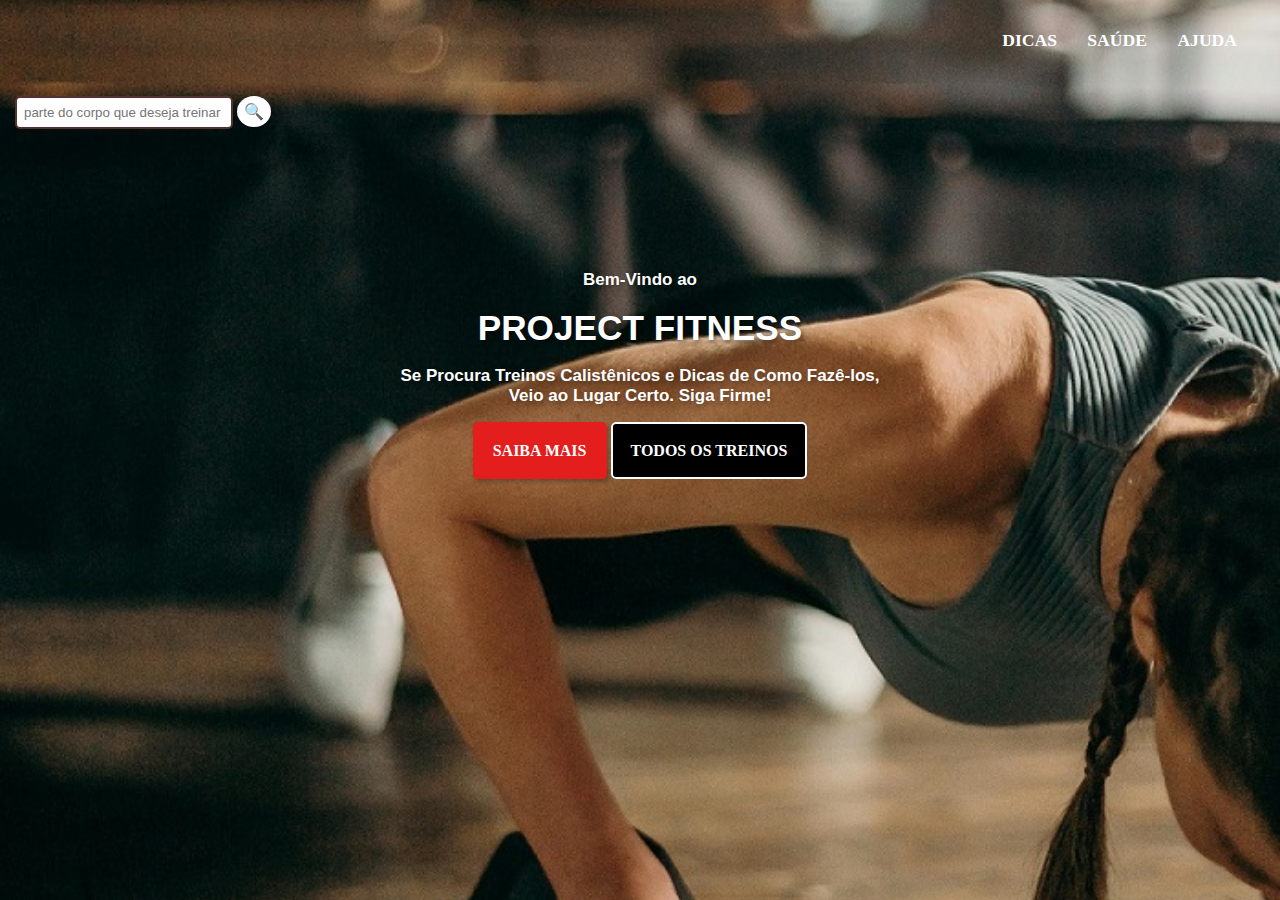
<file: index.html>
<!DOCTYPE html>
<html lang="pt-br">
<head>
    <meta charset="UTF-8">
    <meta name="viewport" content="width=device-width, initial-scale=1.0">
    <title>Project Fitness</title>
    <link rel="shortcut icon" href="imagens/favicon.ico" type="image/x-icon">
    <link rel="stylesheet" href="estilo/style.css">
    <link rel="stylesheet" href="estilo/styleMobile.css">
</head>
<body>
    <header>
        <a href="páginas/dicas.html">DICAS</a>
        <a href="páginas/saude.html">SAÚDE</a>
        <a href="páginas/ajuda.html" target="_blank">AJUDA</a>
    </header>

    <div>
        <input type="text" id="search" placeholder="parte do corpo que deseja treinar">
        <label for="search-input" class="search-icon" onclick="pesquisar()">&#128269;</label>
    </div>
    <br>
    <br>
    <br>
    <br>
    <br>
    <br>
    <br>
    <main>
        <p>Bem-Vindo ao</p>
        <br>
        <h1>PROJECT FITNESS</h1>
        <br>
        <p>Se Procura Treinos Calistênicos e Dicas de Como Fazê-los, <br> Veio ao Lugar Certo. Siga Firme!</p>
        <br>
        <br>
        <a id="um" href="https://www.tuasaude.com/calistenia/"  target="_blank">SAIBA MAIS</a>
        <a id="dois" href="exercicios/tExercicios.html">TODOS OS TREINOS</a>
    </main>
    <script src="JS/script.js"></script>
</body>
</html>
</file>
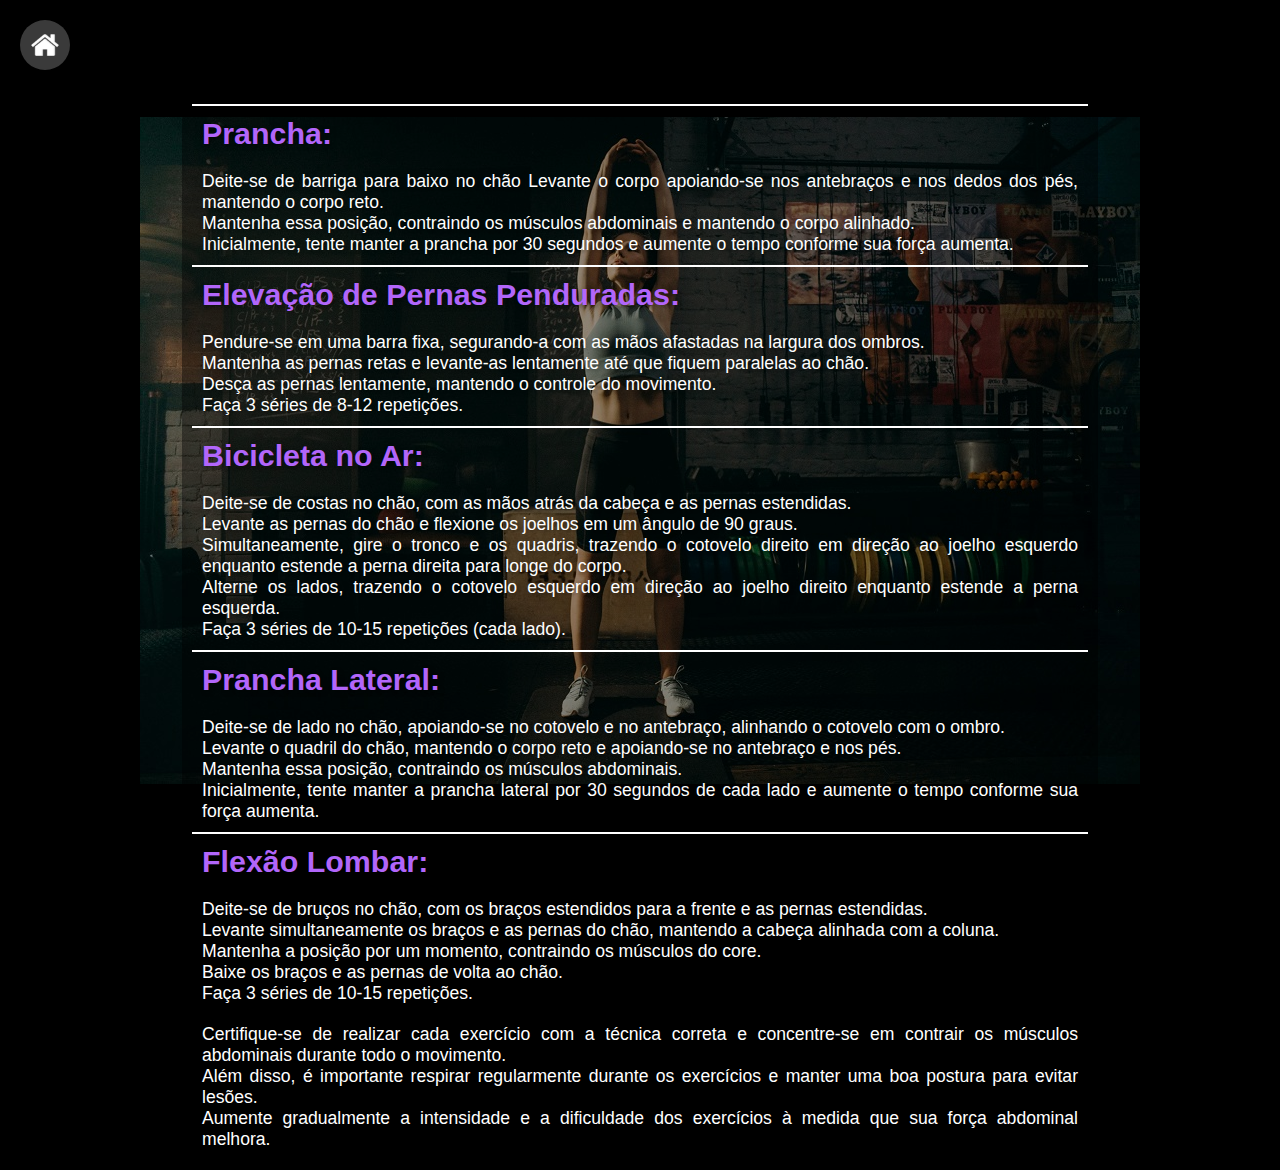
<file: exercicios/abdomen.html>
<!DOCTYPE html>
<html lang="pt-br">
<head>
    <meta charset="UTF-8">
    <meta name="viewport" content="width=device-width, initial-scale=1.0">
    <link rel="shortcut icon" href="../imagens/favicon.ico" type="image/x-icon">
    <link rel="stylesheet" href="../estilo/treinos.css">
    <link rel="stylesheet" href="../estilo/treinosMobile.css">
    <title>Abdômen</title>
</head>
<body>
    
    <header>
        <a href="../index.html"><img src="../imagens/logo-home.jpg" alt="home"></a>
    </header>

    <main>
        <h2>Prancha:</h2>

<p>
    Deite-se de barriga para baixo no chão Levante o corpo apoiando-se nos antebraços e nos dedos dos pés, mantendo o corpo reto. <br>
    Mantenha essa posição, contraindo os músculos abdominais e mantendo o corpo alinhado. <br>
    Inicialmente, tente manter a prancha por 30 segundos e aumente o tempo conforme sua força aumenta.
</p>

<h2>Elevação de Pernas Penduradas:</h2>

<p>
    Pendure-se em uma barra fixa, segurando-a com as mãos afastadas na largura dos ombros. <br>
    Mantenha as pernas retas e levante-as lentamente até que fiquem paralelas ao chão. <br>
    Desça as pernas lentamente, mantendo o controle do movimento. <br>
    Faça 3 séries de 8-12 repetições.
</p>

<h2>Bicicleta no Ar:</h2>

<p>
    Deite-se de costas no chão, com as mãos atrás da cabeça e as pernas estendidas. <br>
    Levante as pernas do chão e flexione os joelhos em um ângulo de 90 graus. <br>
    Simultaneamente, gire o tronco e os quadris, trazendo o cotovelo direito em direção ao joelho esquerdo enquanto estende a perna direita para longe do corpo. <br>
    Alterne os lados, trazendo o cotovelo esquerdo em direção ao joelho direito enquanto estende a perna esquerda. <br>
    Faça 3 séries de 10-15 repetições (cada lado).
</p>

<h2>Prancha Lateral:</h2>

<p>
    Deite-se de lado no chão, apoiando-se no cotovelo e no antebraço, alinhando o cotovelo com o ombro. <br>
    Levante o quadril do chão, mantendo o corpo reto e apoiando-se no antebraço e nos pés. <br>
    Mantenha essa posição, contraindo os músculos abdominais. <br>
    Inicialmente, tente manter a prancha lateral por 30 segundos de cada lado e aumente o tempo conforme sua força aumenta.
</p>

<h2>Flexão Lombar:</h2>

<p>
    Deite-se de bruços no chão, com os braços estendidos para a frente e as pernas estendidas. <br>
    Levante simultaneamente os braços e as pernas do chão, mantendo a cabeça alinhada com a coluna. <br>
    Mantenha a posição por um momento, contraindo os músculos do core. <br>
    Baixe os braços e as pernas de volta ao chão. <br>
    Faça 3 séries de 10-15 repetições.
</p>


<p>Certifique-se de realizar cada exercício com a técnica correta e concentre-se em contrair os músculos abdominais durante todo o movimento. <br> Além disso, é importante respirar regularmente durante os exercícios e manter uma boa postura para evitar lesões. <br> Aumente gradualmente a intensidade e a dificuldade dos exercícios à medida que sua força abdominal melhora.</p>

    </main>
</body>
</html>
</file>
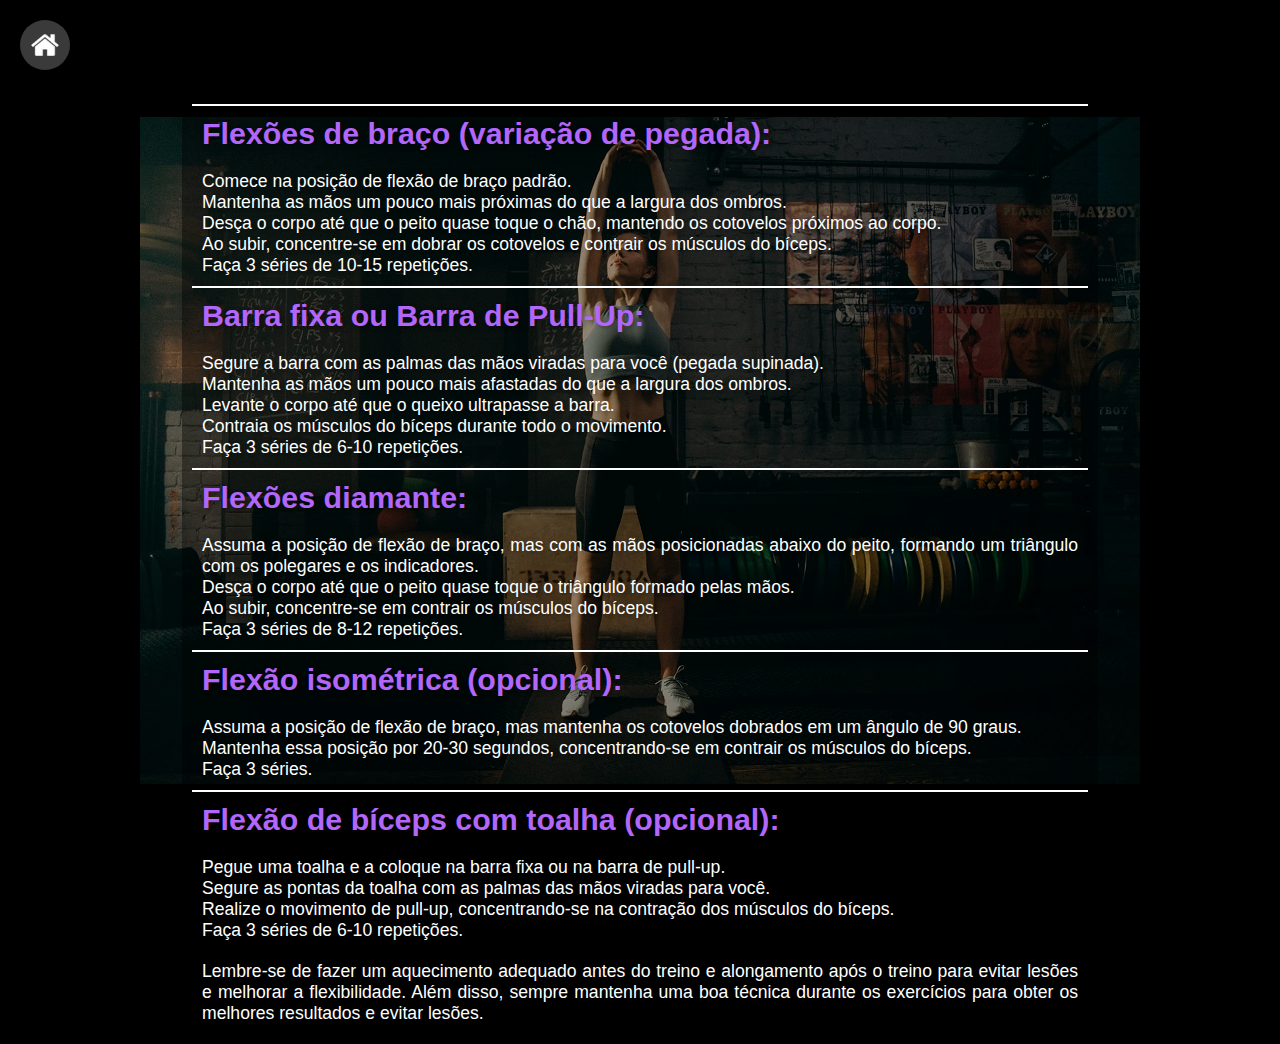
<file: exercicios/braço.html>
<!DOCTYPE html>
<html lang="pt-br">
<head>
    <meta charset="UTF-8">
    <meta name="viewport" content="width=device-width, initial-scale=1.0">
    <link rel="shortcut icon" href="../imagens/favicon.ico" type="image/x-icon">
    <link rel="stylesheet" href="../estilo/treinos.css">
    <link rel="stylesheet" href="../estilo/treinosMobile.css">
    <title>Braço</title>
</head>
<body>

    <header>
        <a href="../index.html"><img src="../imagens/logo-home.jpg" alt="home"></a>
    </header>

    <main>

            <h2>Flexões de braço (variação de pegada):</h2>             

                <p>
                    Comece na posição de flexão de braço padrão. <br>
                    Mantenha as mãos um pouco mais próximas do que a largura dos ombros. <br>
                    Desça o corpo até que o peito quase toque o chão, mantendo os cotovelos próximos ao corpo. <br>
                    Ao subir, concentre-se em dobrar os cotovelos e contrair os músculos do bíceps. <br>
                    Faça 3 séries de 10-15 repetições.
                </p>

            <h2>Barra fixa ou Barra de Pull-Up:</h2>

                <p>
                    Segure a barra com as palmas das mãos viradas para você (pegada supinada). <br>
                    Mantenha as mãos um pouco mais afastadas do que a largura dos ombros. <br>
                    Levante o corpo até que o queixo ultrapasse a barra. <br>
                    Contraia os músculos do bíceps durante todo o movimento. <br>
                    Faça 3 séries de 6-10 repetições.
                </p>

            <h2>Flexões diamante:</h2>

                <p>
                    Assuma a posição de flexão de braço, mas com as mãos posicionadas abaixo do peito, formando um triângulo com os polegares e os indicadores. <br>
                    Desça o corpo até que o peito quase toque o triângulo formado pelas mãos. <br>
                    Ao subir, concentre-se em contrair os músculos do bíceps. <br>
                    Faça 3 séries de 8-12 repetições.
                </p>

            <h2>Flexão isométrica (opcional):</h2>

                <p>
                    Assuma a posição de flexão de braço, mas mantenha os cotovelos dobrados em um ângulo de 90 graus. <br>
                    Mantenha essa posição por 20-30 segundos, concentrando-se em contrair os músculos do bíceps. <br>
                    Faça 3 séries.
                </p>

            <h2>Flexão de bíceps com toalha (opcional):</h2>

                <p>
                    Pegue uma toalha e a coloque na barra fixa ou na barra de pull-up. <br>
                    Segure as pontas da toalha com as palmas das mãos viradas para você. <br>
                    Realize o movimento de pull-up, concentrando-se na contração dos músculos do bíceps. <br>
                    Faça 3 séries de 6-10 repetições.
                </p>

                <p>Lembre-se de fazer um aquecimento adequado antes do treino e alongamento     após o treino para evitar lesões e melhorar a flexibilidade. Além disso, sempre     mantenha uma boa técnica durante os exercícios para obter os melhores   resultados e evitar lesões.</p>

    </main>
</body>
</html>
</file>
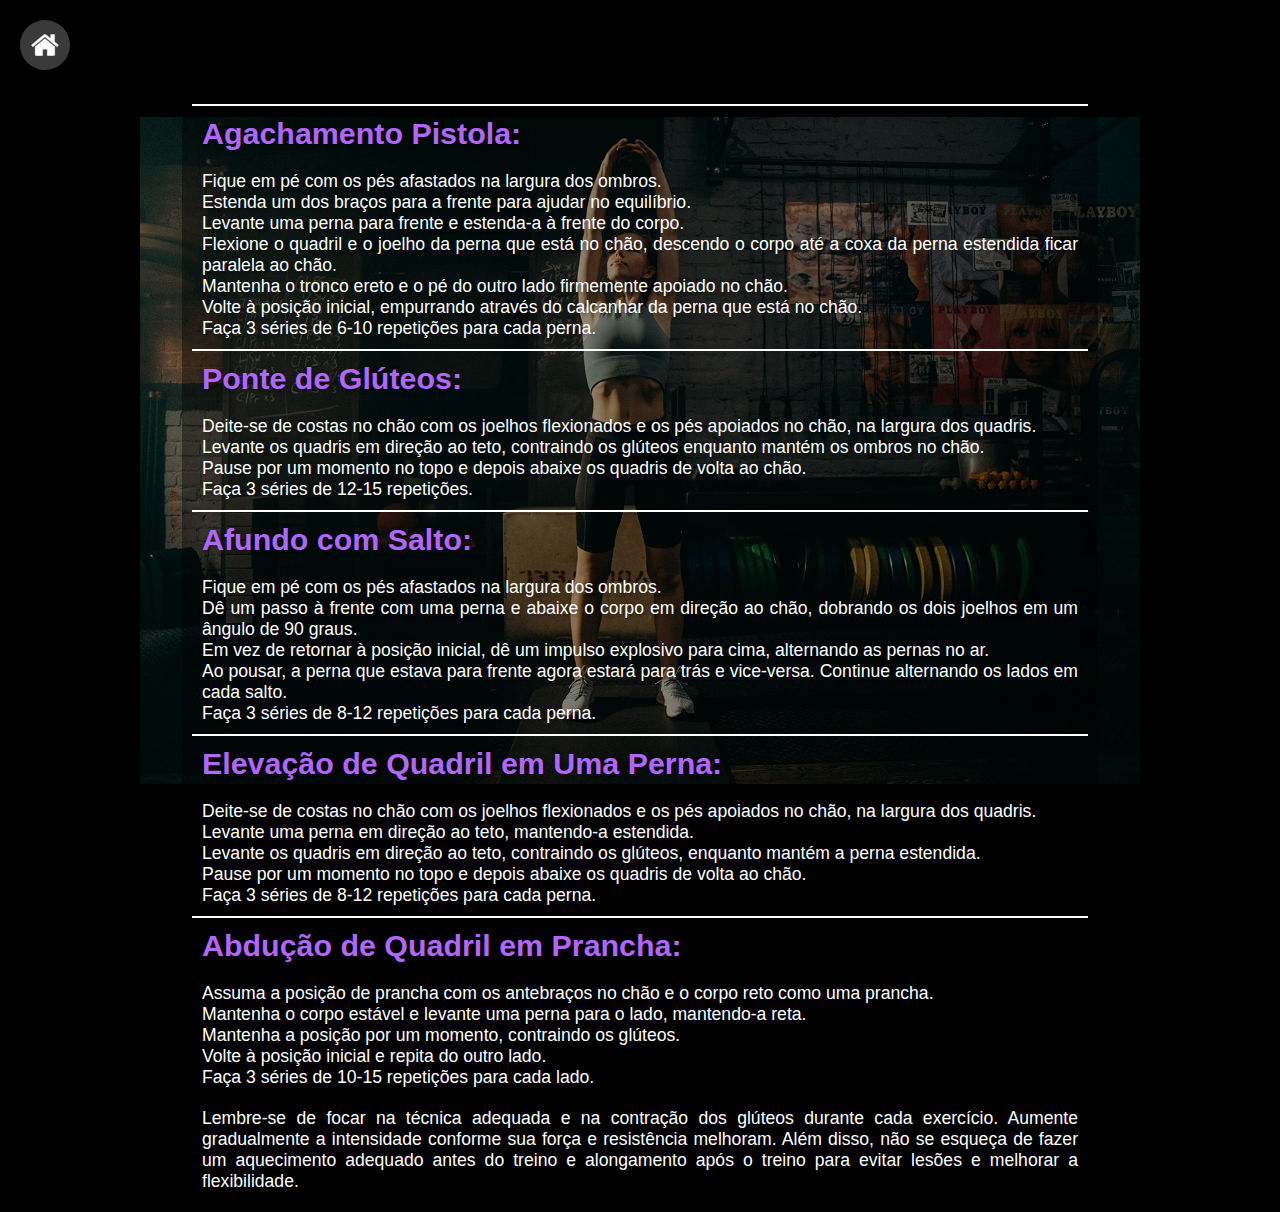
<file: exercicios/gluteo.html>
<!DOCTYPE html>
<html lang="pt-br">
<head>
    <meta charset="UTF-8">
    <meta name="viewport" content="width=device-width, initial-scale=1.0">
    <link rel="shortcut icon" href="../imagens/favicon.ico" type="image/x-icon">
    <link rel="stylesheet" href="../estilo/treinos.css">
    <link rel="stylesheet" href="../estilo/treinosMobile.css">
    <title>Gluteo</title>
</head>
<body>

    <header>
        <a href="../index.html"><img src="../imagens/logo-home.jpg" alt="home"></a>
    </header>

    <main>
        <h2>Agachamento Pistola:</h2>

<p>
    Fique em pé com os pés afastados na largura dos ombros. <br>
    Estenda um dos braços para a frente para ajudar no equilíbrio. <br>
    Levante uma perna para frente e estenda-a à frente do corpo. <br>
    Flexione o quadril e o joelho da perna que está no chão, descendo o corpo até a coxa da perna estendida ficar paralela ao chão. <br>
    Mantenha o tronco ereto e o pé do outro lado firmemente apoiado no chão. <br>
    Volte à posição inicial, empurrando através do calcanhar da perna que está no chão. <br>
    Faça 3 séries de 6-10 repetições para cada perna.
</p>

<h2>Ponte de Glúteos:</h2>

<p>
    Deite-se de costas no chão com os joelhos flexionados e os pés apoiados no chão, na largura dos quadris. <br>
    Levante os quadris em direção ao teto, contraindo os glúteos enquanto mantém os ombros no chão. <br>
    Pause por um momento no topo e depois abaixe os quadris de volta ao chão. <br>
    Faça 3 séries de 12-15 repetições.
</p>

<h2>Afundo com Salto:</h2>

<p>
    Fique em pé com os pés afastados na largura dos ombros. <br>
    Dê um passo à frente com uma perna e abaixe o corpo em direção ao chão, dobrando os dois joelhos em um ângulo de 90 graus. <br>
    Em vez de retornar à posição inicial, dê um impulso explosivo para cima, alternando as pernas no ar. <br>
    Ao pousar, a perna que estava para frente agora estará para trás e vice-versa.
    Continue alternando os lados em cada salto. <br>
    Faça 3 séries de 8-12 repetições para cada perna.
</p>

<h2>Elevação de Quadril em Uma Perna:</h2>

<p>
    Deite-se de costas no chão com os joelhos flexionados e os pés apoiados no chão, na largura dos quadris. <br>
    Levante uma perna em direção ao teto, mantendo-a estendida. <br>
    Levante os quadris em direção ao teto, contraindo os glúteos, enquanto mantém a perna estendida. <br>
    Pause por um momento no topo e depois abaixe os quadris de volta ao chão. <br>
    Faça 3 séries de 8-12 repetições para cada perna.
</p>

<h2>Abdução de Quadril em Prancha:</h2>

<p>
    Assuma a posição de prancha com os antebraços no chão e o corpo reto como uma prancha. <br>
    Mantenha o corpo estável e levante uma perna para o lado, mantendo-a reta. <br>
    Mantenha a posição por um momento, contraindo os glúteos. <br>
    Volte à posição inicial e repita do outro lado. <br>
    Faça 3 séries de 10-15 repetições para cada lado.
</p>

<p>Lembre-se de focar na técnica adequada e na contração dos glúteos durante cada exercício. Aumente gradualmente a intensidade conforme sua força e resistência melhoram. Além disso, não se esqueça de fazer um aquecimento adequado antes do treino e alongamento após o treino para evitar lesões e melhorar a flexibilidade.</p>
    </main>
</body>
</html>
</file>
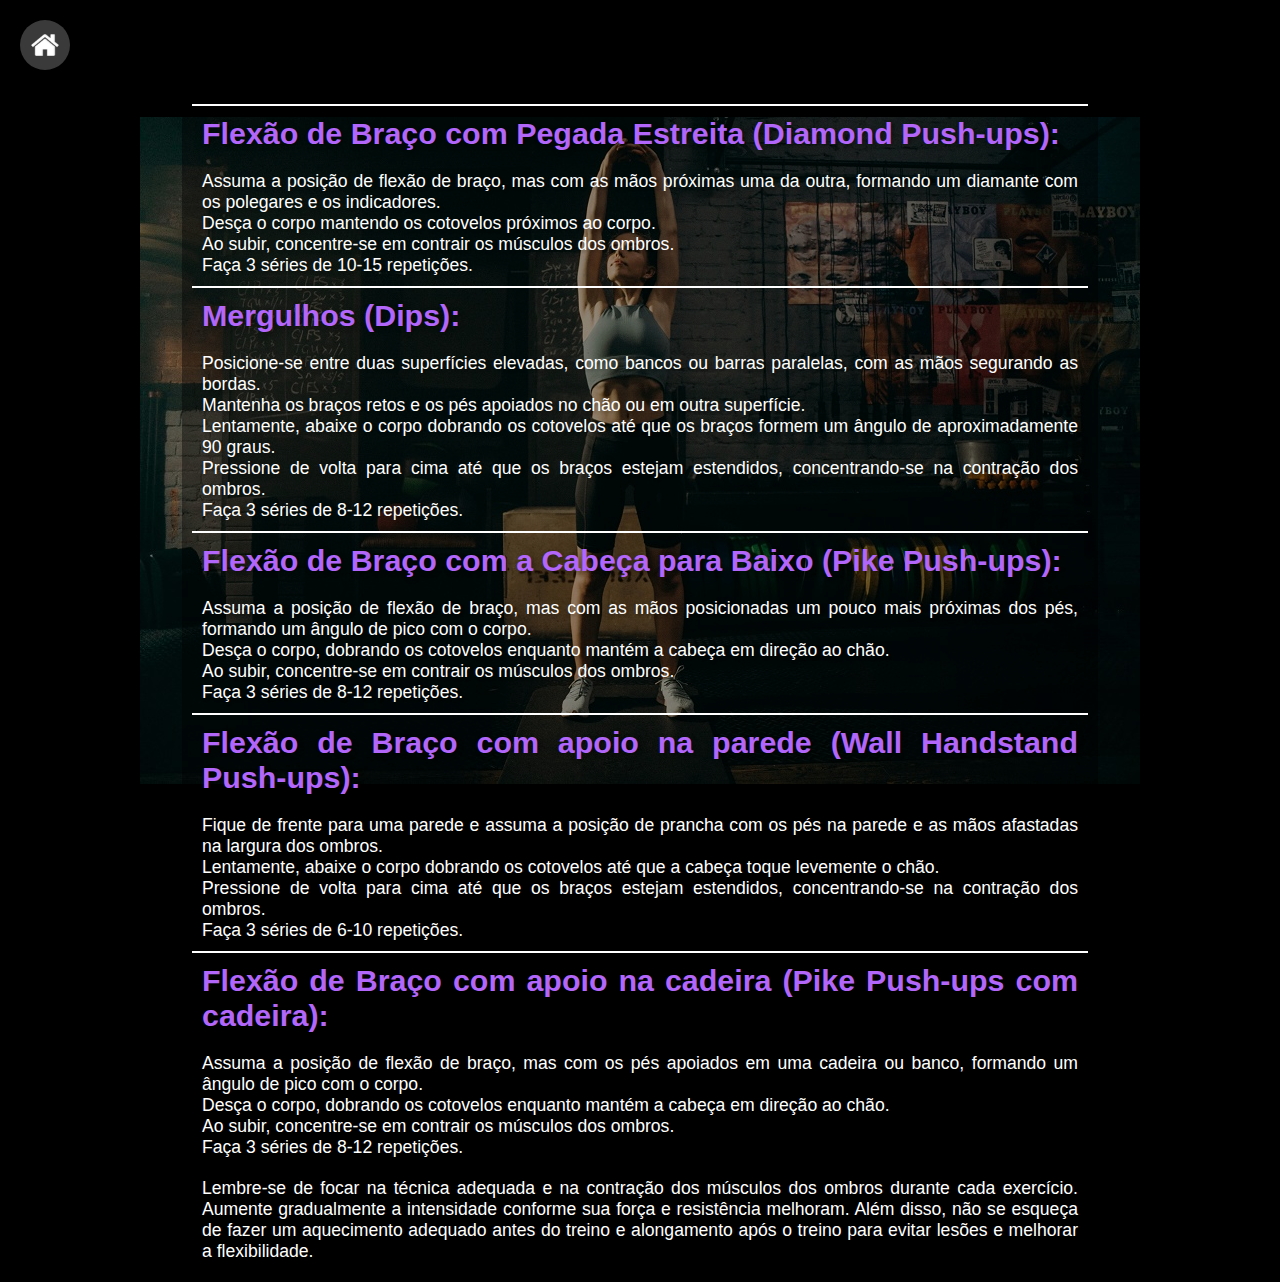
<file: exercicios/ombro.html>
<!DOCTYPE html>
<html lang="pt-br">
<head>
    <meta charset="UTF-8">
    <meta name="viewport" content="width=device-width, initial-scale=1.0">
    <link rel="shortcut icon" href="../imagens/favicon.ico" type="image/x-icon">
    <link rel="stylesheet" href="../estilo/treinos.css">
    <link rel="stylesheet" href="../estilo/treinosMobile.css">
    <title>Ombro</title>
</head>
<body>

    <header>
        <a href="../index.html"><img src="../imagens/logo-home.jpg" alt="home"></a>
    </header>

    <main>

        <h2>Flexão de Braço com Pegada Estreita (Diamond Push-ups):</h2>

<p>
    Assuma a posição de flexão de braço, mas com as mãos próximas uma da outra, formando um diamante com os polegares e os indicadores. <br>
    Desça o corpo mantendo os cotovelos próximos ao corpo. <br>
    Ao subir, concentre-se em contrair os músculos dos ombros. <br>
    Faça 3 séries de 10-15 repetições.
</p>

<h2>Mergulhos (Dips):</h2>

<p>
    Posicione-se entre duas superfícies elevadas, como bancos ou barras paralelas, com as mãos segurando as bordas. <br>
    Mantenha os braços retos e os pés apoiados no chão ou em outra superfície. <br>
    Lentamente, abaixe o corpo dobrando os cotovelos até que os braços formem um ângulo de aproximadamente 90 graus. <br>
    Pressione de volta para cima até que os braços estejam estendidos, concentrando-se na contração dos ombros. <br>
    Faça 3 séries de 8-12 repetições.
</p>

<h2>Flexão de Braço com a Cabeça para Baixo (Pike Push-ups):</h2>

<p>
    Assuma a posição de flexão de braço, mas com as mãos posicionadas um pouco mais próximas dos pés, formando um ângulo de pico com o corpo. <br>
    Desça o corpo, dobrando os cotovelos enquanto mantém a cabeça em direção ao chão. <br>
    Ao subir, concentre-se em contrair os músculos dos ombros. <br>
    Faça 3 séries de 8-12 repetições.
</p>

<h2>Flexão de Braço com apoio na parede (Wall Handstand Push-ups):</h2>

<p>
    Fique de frente para uma parede e assuma a posição de prancha com os pés na parede e as mãos afastadas na largura dos ombros. <br>
    Lentamente, abaixe o corpo dobrando os cotovelos até que a cabeça toque levemente o chão. <br>
    Pressione de volta para cima até que os braços estejam estendidos, concentrando-se na contração dos ombros. <br>
    Faça 3 séries de 6-10 repetições.
</p>

<h2>Flexão de Braço com apoio na cadeira (Pike Push-ups com cadeira):</h2>

<p>
    Assuma a posição de flexão de braço, mas com os pés apoiados em uma cadeira ou banco, formando um ângulo de pico com o corpo. <br>
    Desça o corpo, dobrando os cotovelos enquanto mantém a cabeça em direção ao chão. <br>
    Ao subir, concentre-se em contrair os músculos dos ombros. <br>
    Faça 3 séries de 8-12 repetições.
</p>

<p>Lembre-se de focar na técnica adequada e na contração dos músculos dos ombros durante cada exercício. Aumente gradualmente a intensidade conforme sua força e resistência melhoram. Além disso, não se esqueça de fazer um aquecimento adequado antes do treino e alongamento após o treino para evitar lesões e melhorar a flexibilidade.</p>
    </main>
</body>
</html>
</file>
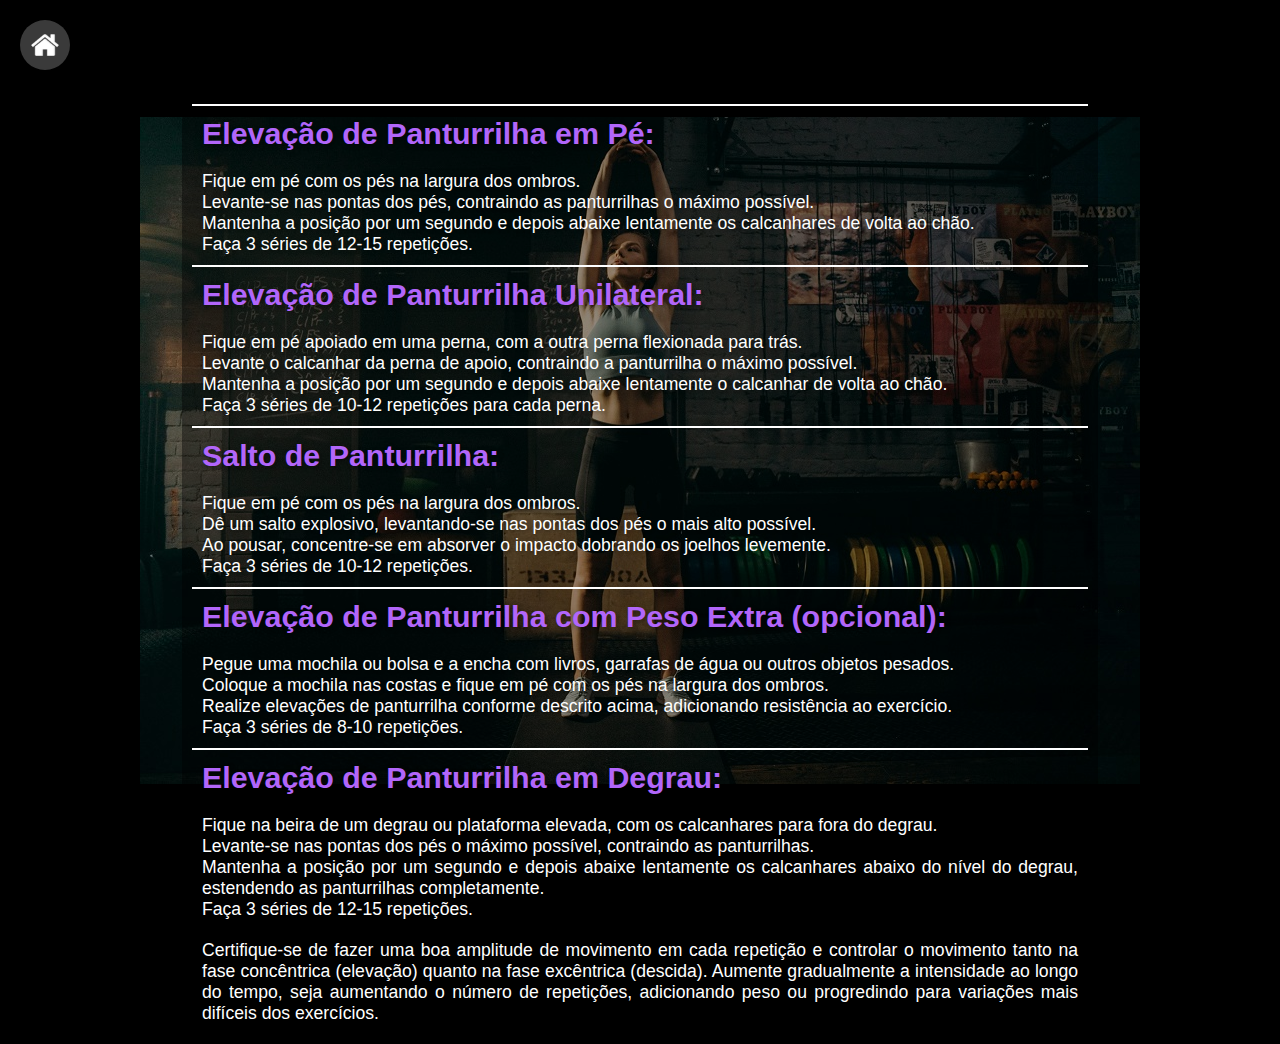
<file: exercicios/panturrilha.html>
<!DOCTYPE html>
<html lang="pt-br">
<head>
    <meta charset="UTF-8">
    <meta name="viewport" content="width=device-width, initial-scale=1.0">
    <link rel="shortcut icon" href="../imagens/favicon.ico" type="image/x-icon">
    <link rel="stylesheet" href="../estilo/treinos.css">
    <link rel="stylesheet" href="../estilo/treinosMobile.css">
    <title>Panturrilha</title>
</head>
<body>

    <header>
        <a href="../index.html"><img src="../imagens/logo-home.jpg" alt="home"></a>
    </header>

    <main>
        <h2>Elevação de Panturrilha em Pé:</h2>

<p>
    Fique em pé com os pés na largura dos ombros. <br>
    Levante-se nas pontas dos pés, contraindo as panturrilhas o máximo possível. <br>
    Mantenha a posição por um segundo e depois abaixe lentamente os calcanhares de volta ao chão. <br>
    Faça 3 séries de 12-15 repetições.
</p>

<h2>Elevação de Panturrilha Unilateral:</h2>

<p>
    Fique em pé apoiado em uma perna, com a outra perna flexionada para trás. <br>
    Levante o calcanhar da perna de apoio, contraindo a panturrilha o máximo possível. <br>
    Mantenha a posição por um segundo e depois abaixe lentamente o calcanhar de volta ao chão. <br>
    Faça 3 séries de 10-12 repetições para cada perna.
</p>

<h2>Salto de Panturrilha:</h2>

<p>
    Fique em pé com os pés na largura dos ombros. <br>
    Dê um salto explosivo, levantando-se nas pontas dos pés o mais alto possível. <br>
    Ao pousar, concentre-se em absorver o impacto dobrando os joelhos levemente. <br>
    Faça 3 séries de 10-12 repetições.
</p>

<h2>Elevação de Panturrilha com Peso Extra (opcional):</h2>

<p>
    Pegue uma mochila ou bolsa e a encha com livros, garrafas de água ou outros objetos pesados. <br>
    Coloque a mochila nas costas e fique em pé com os pés na largura dos ombros. <br>
    Realize elevações de panturrilha conforme descrito acima, adicionando resistência ao exercício. <br>
    Faça 3 séries de 8-10 repetições.
</p>

<h2>Elevação de Panturrilha em Degrau:</h2>

<p>
    Fique na beira de um degrau ou plataforma elevada, com os calcanhares para fora do degrau. <br>
    Levante-se nas pontas dos pés o máximo possível, contraindo as panturrilhas. <br>
    Mantenha a posição por um segundo e depois abaixe lentamente os calcanhares abaixo do nível do degrau, estendendo as panturrilhas completamente. <br>
    Faça 3 séries de 12-15 repetições.
</p>

<p>Certifique-se de fazer uma boa amplitude de movimento em cada repetição e controlar o movimento tanto na fase concêntrica (elevação) quanto na fase excêntrica (descida). Aumente gradualmente a intensidade ao longo do tempo, seja aumentando o número de repetições, adicionando peso ou progredindo para variações mais difíceis dos exercícios.</p>
    </main>
</body>
</html>
</file>
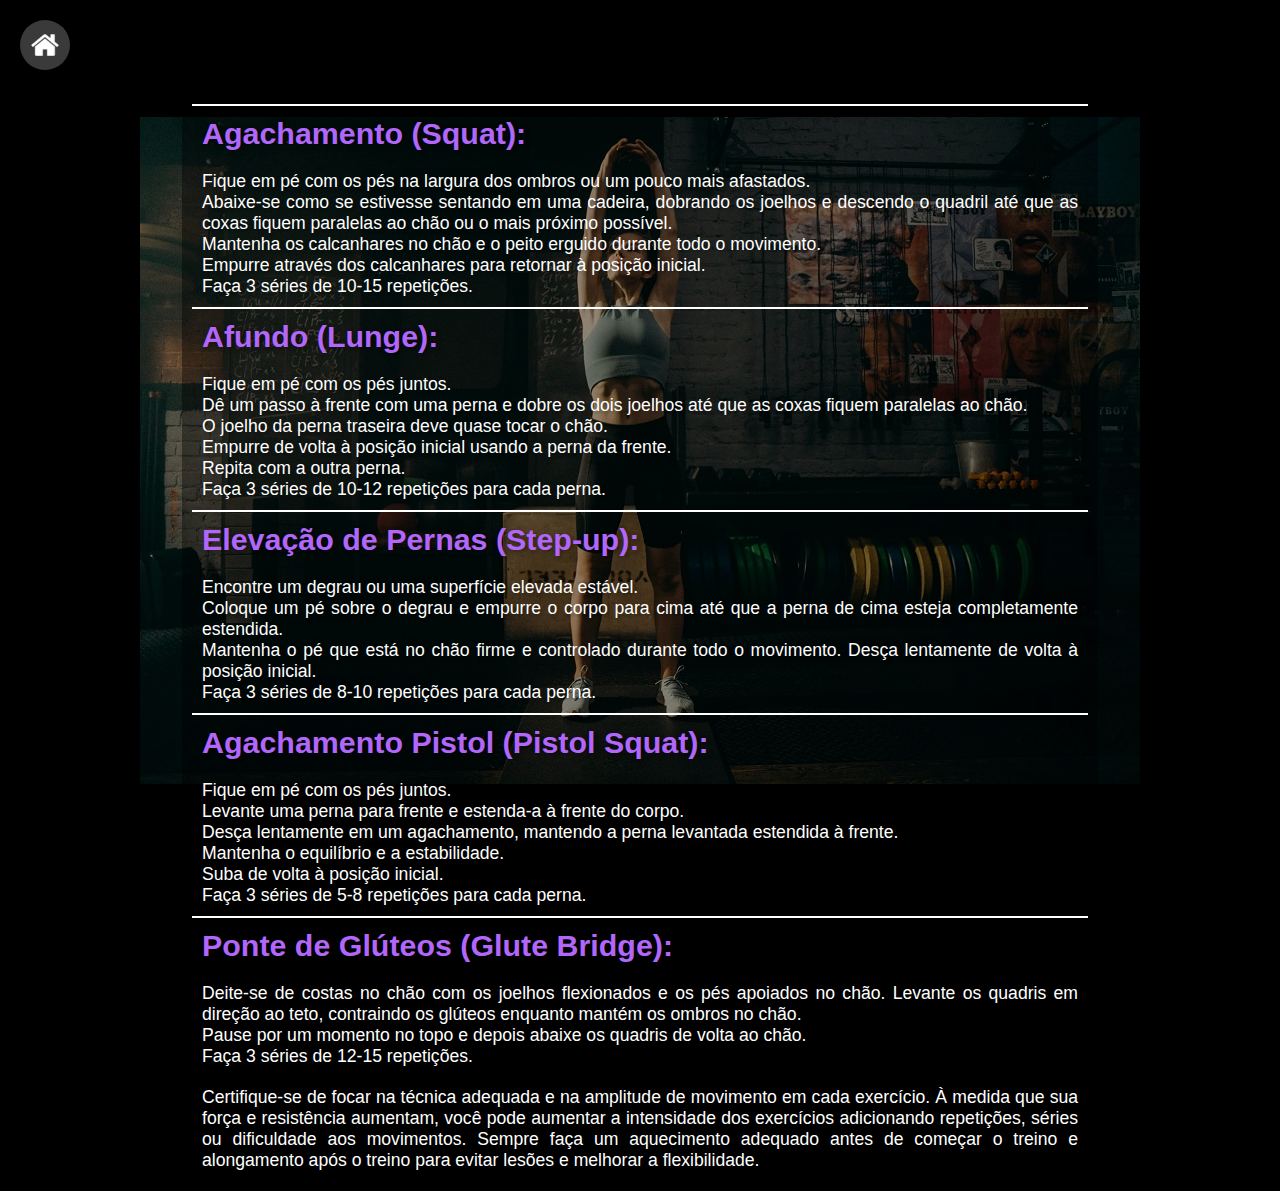
<file: exercicios/pernas.html>
<!DOCTYPE html>
<html lang="pt-br">
<head>
    <meta charset="UTF-8">
    <meta name="viewport" content="width=device-width, initial-scale=1.0">
    <link rel="shortcut icon" href="../imagens/favicon.ico" type="image/x-icon">
    <link rel="stylesheet" href="../estilo/treinos.css">
    <link rel="stylesheet" href="../estilo/treinosMobile.css">
    <title>Pernas</title>
</head>
<body>

    <header>
        <a href="../index.html"><img src="../imagens/logo-home.jpg" alt="home"></a>
    </header>

    <main>
        <h2>Agachamento (Squat):</h2>

<p>
    Fique em pé com os pés na largura dos ombros ou um pouco mais afastados. <br>
    Abaixe-se como se estivesse sentando em uma cadeira, dobrando os joelhos e descendo o quadril até que as coxas fiquem paralelas ao chão ou o mais próximo possível. <br>
    Mantenha os calcanhares no chão e o peito erguido durante todo o movimento. <br>
    Empurre através dos calcanhares para retornar à posição inicial. <br>
    Faça 3 séries de 10-15 repetições.
</p>

<h2>Afundo (Lunge):</h2>

<p>
    Fique em pé com os pés juntos. <br>
    Dê um passo à frente com uma perna e dobre os dois joelhos até que as coxas fiquem paralelas ao chão. <br>
    O joelho da perna traseira deve quase tocar o chão. <br>
    Empurre de volta à posição inicial usando a perna da frente. <br>
    Repita com a outra perna. <br>
    Faça 3 séries de 10-12 repetições para cada perna.
</p>

<h2>Elevação de Pernas (Step-up):</h2>

<p>
    Encontre um degrau ou uma superfície elevada estável. <br>
    Coloque um pé sobre o degrau e empurre o corpo para cima até que a perna de cima esteja completamente estendida. <br>
    Mantenha o pé que está no chão firme e controlado durante todo o movimento.
    Desça lentamente de volta à posição inicial. <br>
    Faça 3 séries de 8-10 repetições para cada perna.
</p>

<h2>Agachamento Pistol (Pistol Squat):</h2>

<p>
    Fique em pé com os pés juntos. <br>
    Levante uma perna para frente e estenda-a à frente do corpo. <br>
    Desça lentamente em um agachamento, mantendo a perna levantada estendida à frente. <br>
    Mantenha o equilíbrio e a estabilidade. <br>
    Suba de volta à posição inicial. <br>
    Faça 3 séries de 5-8 repetições para cada perna.
</p>

<h2>Ponte de Glúteos (Glute Bridge):</h2>

<p>
    Deite-se de costas no chão com os joelhos flexionados e os pés apoiados no chão.
    Levante os quadris em direção ao teto, contraindo os glúteos enquanto mantém os ombros no chão. <br>
    Pause por um momento no topo e depois abaixe os quadris de volta ao chão. <br>
    Faça 3 séries de 12-15 repetições.
</p>

<p>Certifique-se de focar na técnica adequada e na amplitude de movimento em cada exercício. À medida que sua força e resistência aumentam, você pode aumentar a intensidade dos exercícios adicionando repetições, séries ou dificuldade aos movimentos. Sempre faça um aquecimento adequado antes de começar o treino e alongamento após o treino para evitar lesões e melhorar a flexibilidade.</p>
    </main>
</body>
</html>
</file>
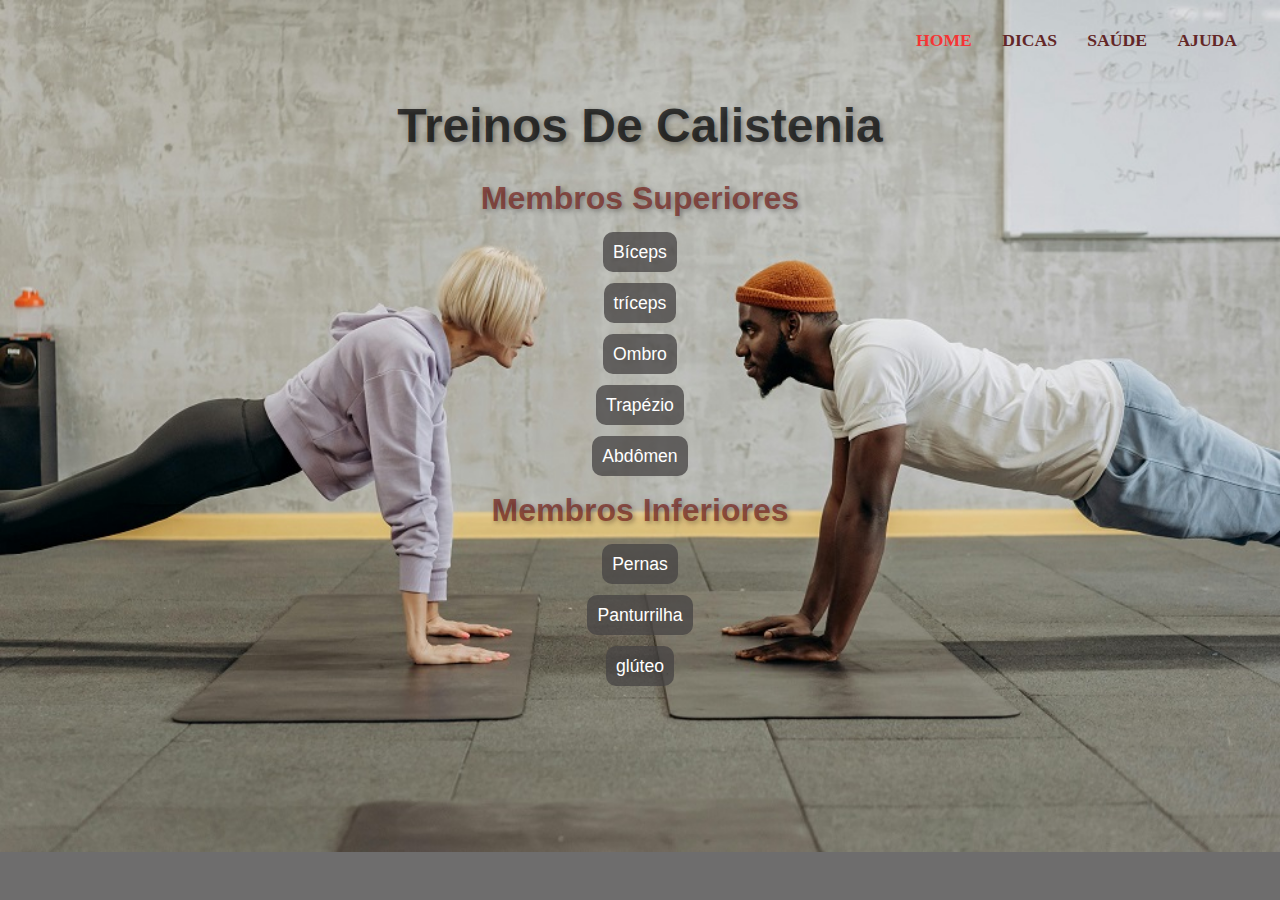
<file: exercicios/tExercicios.html>
<!DOCTYPE html>
<html lang="pt-br">
<head>
    <meta charset="UTF-8">
    <meta name="viewport" content="width=device-width, initial-scale=1.0">
    <link rel="shortcut icon" href="../imagens/favicon.ico" type="image/x-icon">
    <link rel="stylesheet" href="../estilo/exercicios.css">
    <link rel="stylesheet" href="../estilo/exerciciosMobile.css">
    <title>Exercícios</title>
</head>
<body>

    <header>
        <a id="home" href="../index.html">HOME</a>
        <a href="../páginas/dicas.html">DICAS</a>
        <a href="../páginas/saude.html">SAÚDE</a>
        <a href="../páginas/ajuda.html">AJUDA</a>
    </header>

    <main>
        
        <h1>Treinos De Calistenia</h1>

        <ul>
            <h2>Membros Superiores</h2>

            <li><a href="braço.html">Bíceps</a></li>
            
            <li><a href="triceps.html">tríceps</a></li>
            <li><a href="ombro.html">Ombro</a></li>
            <li><a href="trapezio.html">Trapézio</a></li>
            <li><a href="abdomen.html">Abdômen</a></li>

            <h2>Membros Inferiores</h2>

            <li><a href="pernas.html">Pernas</a></li>
            <li><a href="panturrilha.html">Panturrilha</a></li>
            <li><a href="gluteo.html">glúteo</a></li>
        </ul>
    </main>
</body>
</html>
</file>
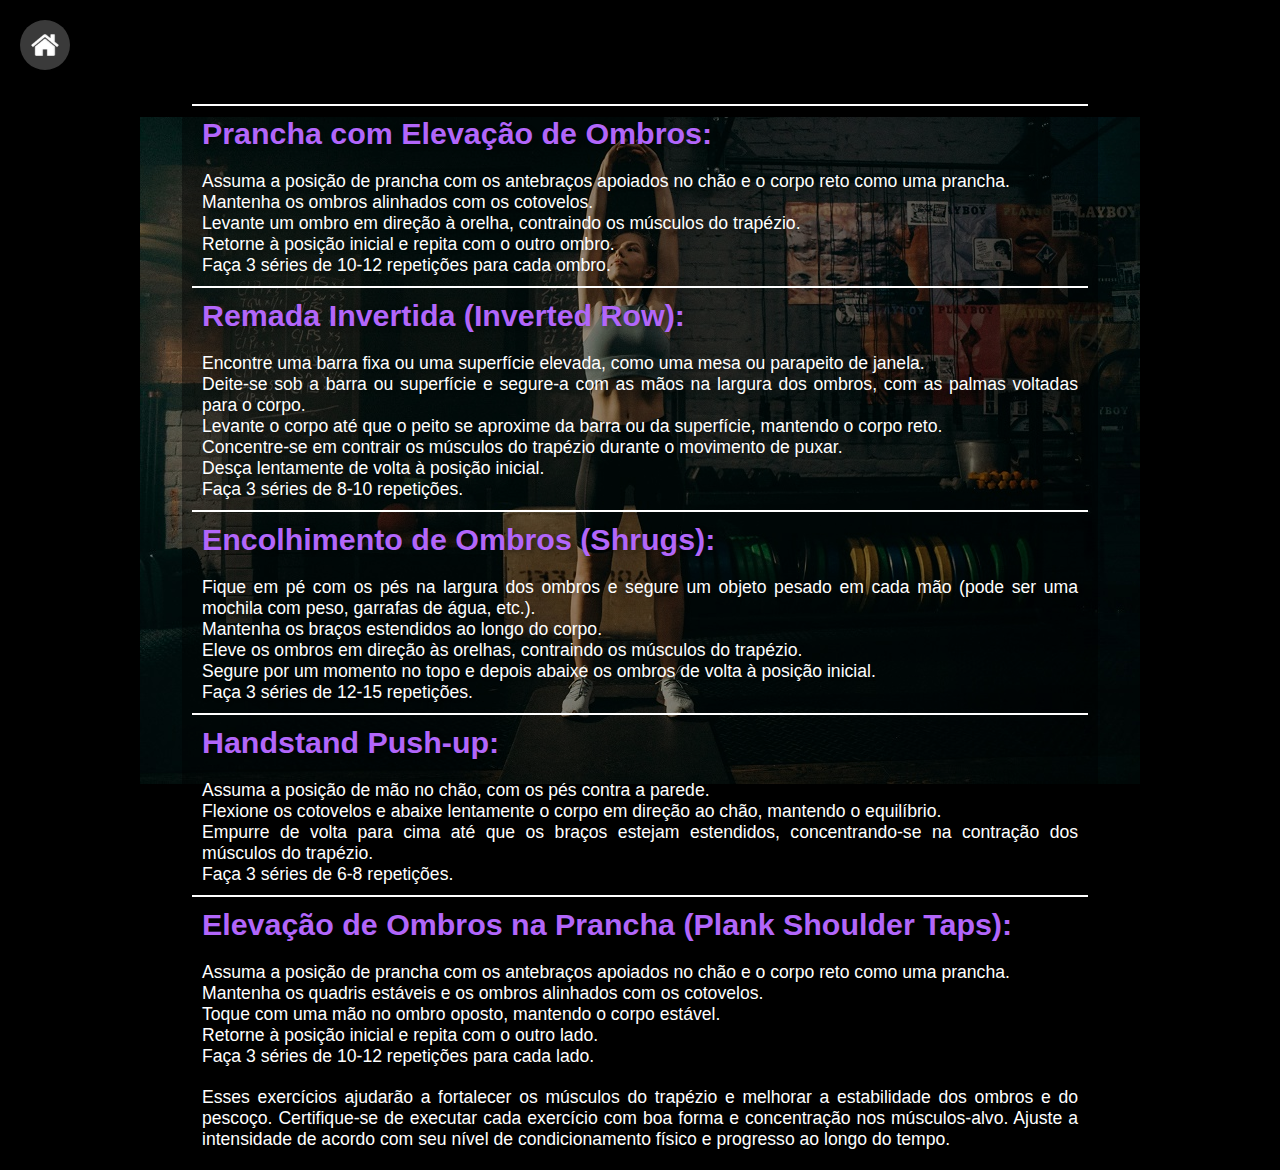
<file: exercicios/trapezio.html>
<!DOCTYPE html>
<html lang="pt-br">
<head>
    <meta charset="UTF-8">
    <meta name="viewport" content="width=device-width, initial-scale=1.0">
    <link rel="shortcut icon" href="../imagens/favicon.ico" type="image/x-icon">
    <link rel="stylesheet" href="../estilo/treinos.css">
    <link rel="stylesheet" href="../estilo/treinosMobile.css">
    <title>Trapezio</title>
</head>
<body>

    <header>
        <a href="../index.html"><img src="../imagens/logo-home.jpg" alt="home"></a>
    </header>

    <main>

<h2>Prancha com Elevação de Ombros:</h2>

<p>
    Assuma a posição de prancha com os antebraços apoiados no chão e o corpo reto como uma prancha. <br>
    Mantenha os ombros alinhados com os cotovelos. <br>
    Levante um ombro em direção à orelha, contraindo os músculos do trapézio. <br>
    Retorne à posição inicial e repita com o outro ombro. <br>
    Faça 3 séries de 10-12 repetições para cada ombro.
</p>

<h2>Remada Invertida (Inverted Row):</h2>

<p>
    Encontre uma barra fixa ou uma superfície elevada, como uma mesa ou parapeito de janela. <br>
    Deite-se sob a barra ou superfície e segure-a com as mãos na largura dos ombros, com as palmas voltadas para o corpo. <br>
    Levante o corpo até que o peito se aproxime da barra ou da superfície, mantendo o corpo reto. <br>
    Concentre-se em contrair os músculos do trapézio durante o movimento de puxar. <br>
    Desça lentamente de volta à posição inicial. <br>
    Faça 3 séries de 8-10 repetições.
</p>

<h2>Encolhimento de Ombros (Shrugs):</h2>

<p>
    Fique em pé com os pés na largura dos ombros e segure um objeto pesado em cada mão (pode ser uma mochila com peso, garrafas de água, etc.). <br>
    Mantenha os braços estendidos ao longo do corpo. <br>
    Eleve os ombros em direção às orelhas, contraindo os músculos do trapézio. <br>
    Segure por um momento no topo e depois abaixe os ombros de volta à posição inicial. <br>
    Faça 3 séries de 12-15 repetições.
</p>

<h2>Handstand Push-up:</h2>

<p>
    Assuma a posição de mão no chão, com os pés contra a parede. <br>
    Flexione os cotovelos e abaixe lentamente o corpo em direção ao chão, mantendo o equilíbrio. <br>
    Empurre de volta para cima até que os braços estejam estendidos, concentrando-se na contração dos músculos do trapézio. <br>
    Faça 3 séries de 6-8 repetições.
</p>

<h2>Elevação de Ombros na Prancha (Plank Shoulder Taps):</h2>

<p>
    Assuma a posição de prancha com os antebraços apoiados no chão e o corpo reto como uma prancha. <br>
    Mantenha os quadris estáveis e os ombros alinhados com os cotovelos. <br>
    Toque com uma mão no ombro oposto, mantendo o corpo estável. <br>
    Retorne à posição inicial e repita com o outro lado. <br>
    Faça 3 séries de 10-12 repetições para cada lado.
</p>

<p>Esses exercícios ajudarão a fortalecer os músculos do trapézio e melhorar a estabilidade dos ombros e do pescoço. Certifique-se de executar cada exercício com boa forma e concentração nos músculos-alvo. Ajuste a intensidade de acordo com seu nível de condicionamento físico e progresso ao longo do tempo.</p>
    </main>
</body>
</html>
</file>
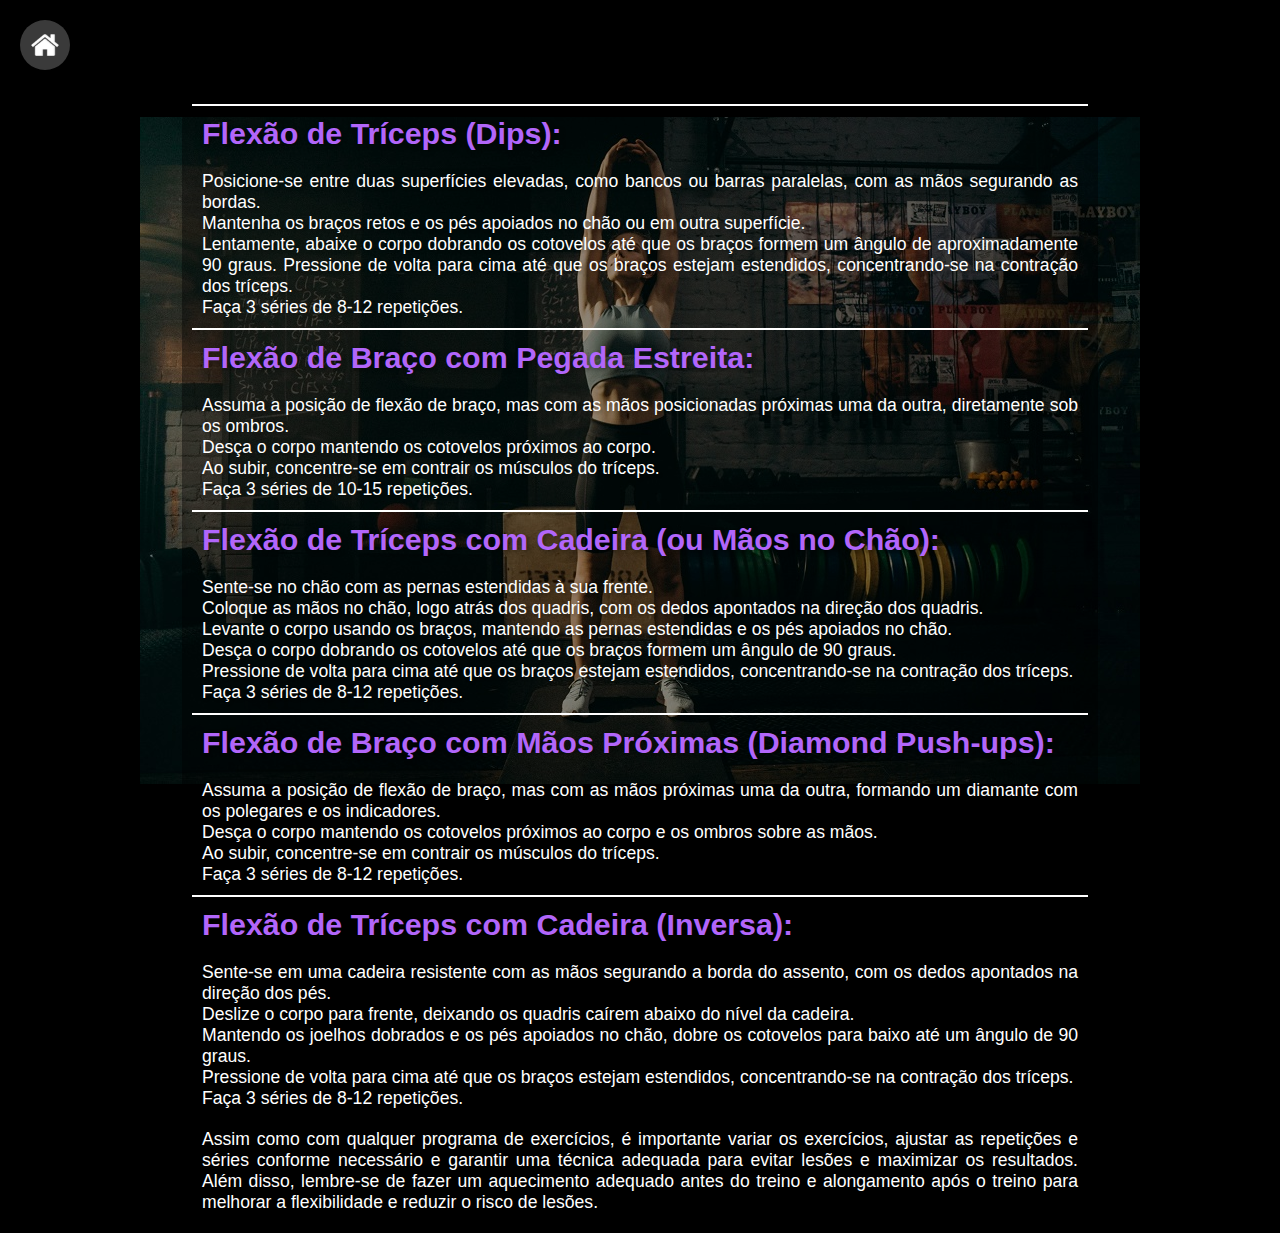
<file: exercicios/triceps.html>
<!DOCTYPE html>
<html lang="pt-br">
<head>
    <meta charset="UTF-8">
    <meta name="viewport" content="width=device-width, initial-scale=1.0">
    <link rel="shortcut icon" href="../imagens/favicon.ico" type="image/x-icon">
    <link rel="stylesheet" href="../estilo/treinos.css">
    <link rel="stylesheet" href="../estilo/treinosMobile.css">
    <title>Triceps</title>
</head>
<body>

    <header>
        <a href="../index.html"><img src="../imagens/logo-home.jpg" alt="home"></a>
    </header>

    <main>

        <h2>Flexão de Tríceps (Dips):</h2>

            <p>
                Posicione-se entre duas superfícies elevadas, como bancos ou barras paralelas, com as mãos segurando as bordas. <br>
                Mantenha os braços retos e os pés apoiados no chão ou em outra superfície. <br>
                Lentamente, abaixe o corpo dobrando os cotovelos até que os braços formem um ângulo de aproximadamente 90 graus. <b></b>
                Pressione de volta para cima até que os braços estejam estendidos, concentrando-se na contração dos tríceps. <br>
                Faça 3 séries de 8-12 repetições.
            </p>

        <h2>Flexão de Braço com Pegada Estreita:</h2>


            <p>
                Assuma a posição de flexão de braço, mas com as mãos posicionadas próximas uma da outra, diretamente sob os ombros. <br>
                Desça o corpo mantendo os cotovelos próximos ao corpo. <br>
                Ao subir, concentre-se em contrair os músculos do tríceps. <br>
                Faça 3 séries de 10-15 repetições.
            </p>

        <h2>Flexão de Tríceps com Cadeira (ou Mãos no Chão):</h2>

            <p>
                Sente-se no chão com as pernas estendidas à sua frente. <br>
                Coloque as mãos no chão, logo atrás dos quadris, com os dedos apontados na direção dos quadris. <br>
                Levante o corpo usando os braços, mantendo as pernas estendidas e os pés apoiados no chão. <br>
                Desça o corpo dobrando os cotovelos até que os braços formem um ângulo de 90 graus. <br>
                Pressione de volta para cima até que os braços estejam estendidos, concentrando-se na contração dos tríceps. <br>
                Faça 3 séries de 8-12 repetições.
            </p>

        <h2>Flexão de Braço com Mãos Próximas (Diamond Push-ups):</h2>

            <p>
                Assuma a posição de flexão de braço, mas com as mãos próximas uma da outra, formando um diamante com os polegares e os indicadores. <br>
                Desça o corpo mantendo os cotovelos próximos ao corpo e os ombros sobre as mãos. <br>
                Ao subir, concentre-se em contrair os músculos do tríceps. <br>
                Faça 3 séries de 8-12 repetições.
            </p>

        <h2>Flexão de Tríceps com Cadeira (Inversa):</h2>

            <p>
                Sente-se em uma cadeira resistente com as mãos segurando a borda do assento, com os dedos apontados na direção dos pés. <br>
                Deslize o corpo para frente, deixando os quadris caírem abaixo do nível da cadeira. <br>
                Mantendo os joelhos dobrados e os pés apoiados no chão, dobre os cotovelos para baixo até um ângulo de 90 graus. <br>
                Pressione de volta para cima até que os braços estejam estendidos, concentrando-se na contração dos tríceps. <br>
                Faça 3 séries de 8-12 repetições.
            </p>

            <p>Assim como com qualquer programa de exercícios, é importante variar os exercícios, ajustar as repetições e séries conforme necessário e garantir uma técnica adequada para evitar lesões e maximizar os resultados. Além disso, lembre-se de fazer um aquecimento adequado antes do treino e alongamento após o treino para melhorar a flexibilidade e reduzir o risco de lesões.</p>
    </main>
</body>
</html>
</file>
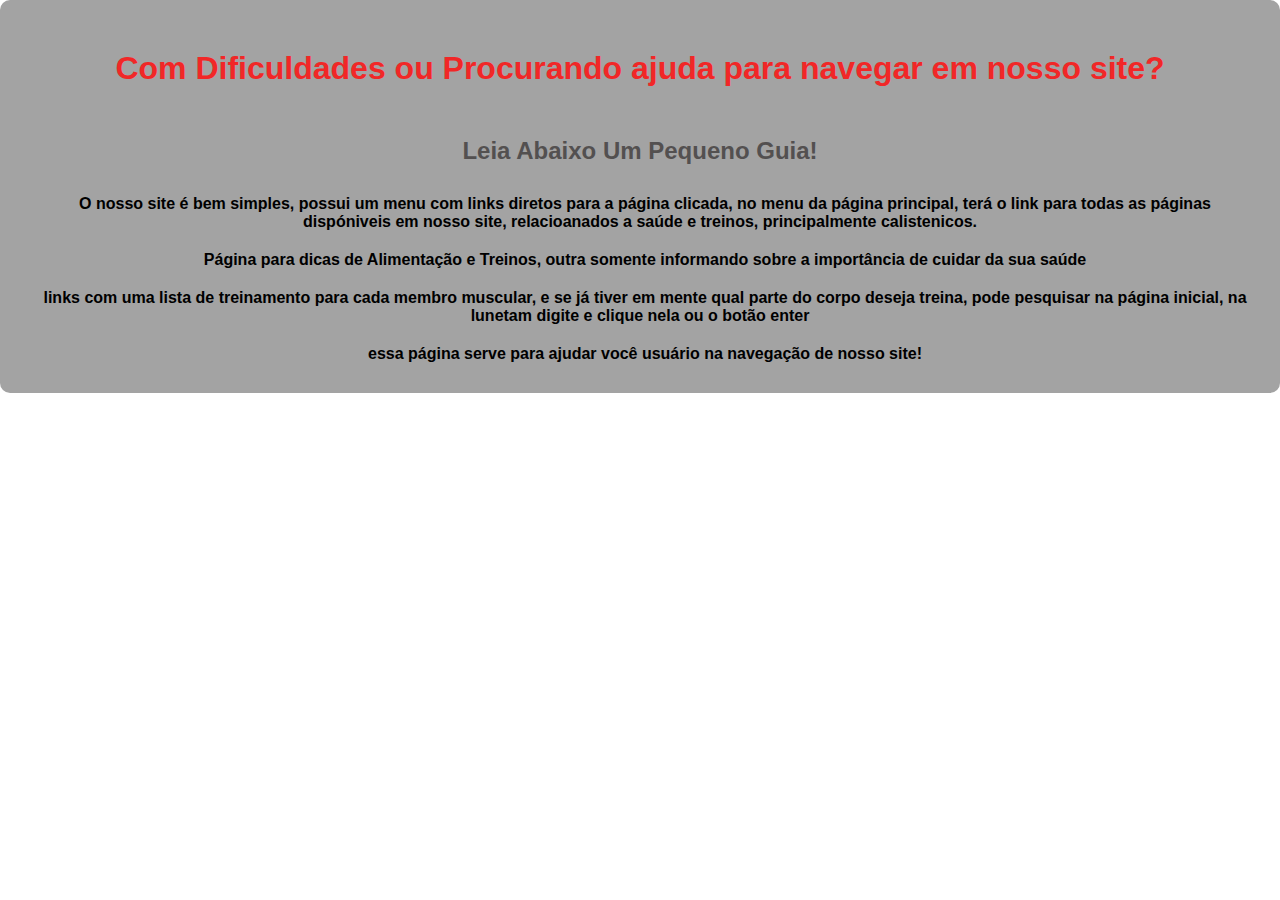
<file: páginas/ajuda.html>
<!DOCTYPE html>
<html lang="pt-br">
<head>
    <meta charset="UTF-8">
    <meta name="viewport" content="width=device-width, initial-scale=1.0">
    <link rel="shortcut icon" href="../imagens/favicon.ico" type="image/x-icon">
    <link rel="stylesheet" href="../estilo/ajuda.css">
    <title>Ajuda</title>
</head>
<body>
    <main>
        <h1>Com Dificuldades ou Procurando ajuda para navegar em nosso site?</h1>

        <h2>Leia Abaixo Um Pequeno Guia!</h2>

        <p>O nosso site é bem simples, possui um menu com links diretos para a página clicada, no menu da página principal, terá o link para todas as páginas dispóniveis em nosso site, relacioanados a saúde e treinos, principalmente calistenicos. </p>

        <p>Página para dicas de Alimentação e Treinos, outra somente informando sobre a importância de cuidar da sua saúde</p>

        <p>links com uma lista de treinamento para cada membro muscular, e se já tiver em mente qual parte do corpo deseja treina, pode pesquisar na página inicial, na lunetam digite e clique nela ou o botão enter</p>

        <p>essa página serve para ajudar você usuário na navegação de nosso site!</p>
    </main>
</body>
</html>
</file>
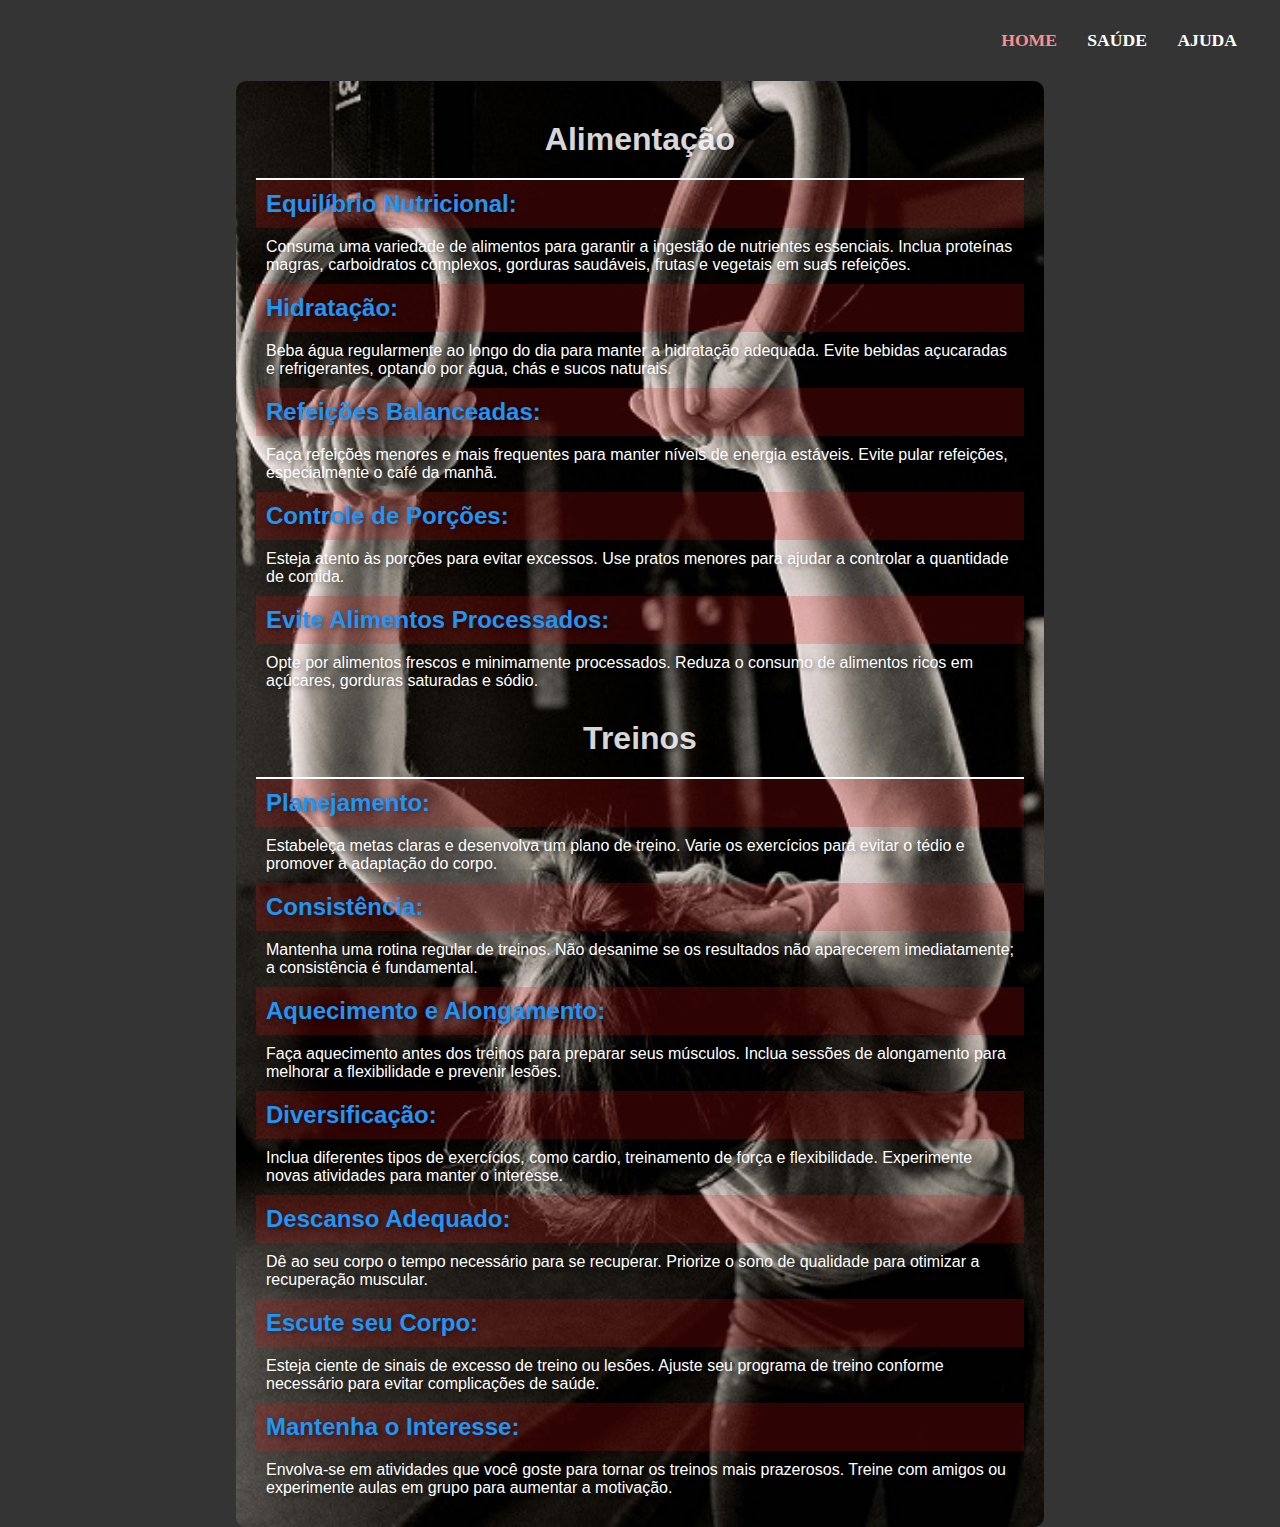
<file: páginas/dicas.html>
<!DOCTYPE html>
<html lang="pt-br">
<head>
    <meta charset="UTF-8">
    <meta name="viewport" content="width=device-width, initial-scale=1.0">
    <link rel="shortcut icon" href="../imagens/favicon.ico" type="image/x-icon">
    <link rel="stylesheet" href="../estilo/dicas.css">
    <link rel="stylesheet" href="../estilo/dicasMobile.css">
    <title>Dicas</title>
</head>
<body>
    <header>
        <a id="home" href="../index.html">HOME</a>
        <a href="saude.html">SAÚDE</a>
        <a href="ajuda.html">AJUDA</a>
    </header>

    <section>

    <h1>Alimentação</h1>

        <h2>Equilíbrio Nutricional:</h2>

        <p>
            Consuma uma variedade de alimentos para garantir a ingestão de nutrientes essenciais.
            Inclua proteínas magras, carboidratos complexos, gorduras saudáveis, frutas e vegetais em suas refeições.
        </p>

        <h2>Hidratação:</h2>

        <p>
            Beba água regularmente ao longo do dia para manter a hidratação adequada.
            Evite bebidas açucaradas e refrigerantes, optando por água, chás e sucos naturais.
        </p>
        
        <h2>Refeições Balanceadas:</h2>
        
        <p>
            Faça refeições menores e mais frequentes para manter níveis de energia estáveis.
            Evite pular refeições, especialmente o café da manhã.
        </p>
            
        <h2>Controle de Porções:</h2>
        
        <p>
            Esteja atento às porções para evitar excessos.
            Use pratos menores para ajudar a controlar a quantidade de comida.
        </p>
        
        <h2>Evite Alimentos Processados:</h2>
        
        <p>
            Opte por alimentos frescos e minimamente processados.
            Reduza o consumo de alimentos ricos em açúcares, gorduras saturadas e sódio.
        </p>

    <h1>Treinos</h1>

        <h2>Planejamento:</h2>

            <p>
                Estabeleça metas claras e desenvolva um plano de treino.
                Varie os exercícios para evitar o tédio e promover a adaptação do corpo.
            </p>

        <h2>Consistência:</h2>

            <p>
                Mantenha uma rotina regular de treinos.
                Não desanime se os resultados não aparecerem imediatamente; a consistência é fundamental.
            </p>

        <h2>Aquecimento e Alongamento:</h2>

            <p>
                Faça aquecimento antes dos treinos para preparar seus músculos.
                Inclua sessões de alongamento para melhorar a flexibilidade e prevenir lesões.
            </p>

        <h2>Diversificação:</h2>

            <p>
                Inclua diferentes tipos de exercícios, como cardio, treinamento de força e flexibilidade.
                Experimente novas atividades para manter o interesse.
            </p>

        <h2>Descanso Adequado:</h2>

            <p>
                Dê ao seu corpo o tempo necessário para se recuperar.
                Priorize o sono de qualidade para otimizar a recuperação muscular.
            </p>

        <h2>Escute seu Corpo:</h2>

            <p>
                Esteja ciente de sinais de excesso de treino ou lesões.
                Ajuste seu programa de treino conforme necessário para evitar complicações de saúde.
            </p>
            
        <h2>Mantenha o Interesse:</h2>

            <p>
                Envolva-se em atividades que você goste para tornar os treinos mais prazerosos.
                Treine com amigos ou experimente aulas em grupo para aumentar a motivação.
            </p>

    </section>
</body>
</html>
</file>
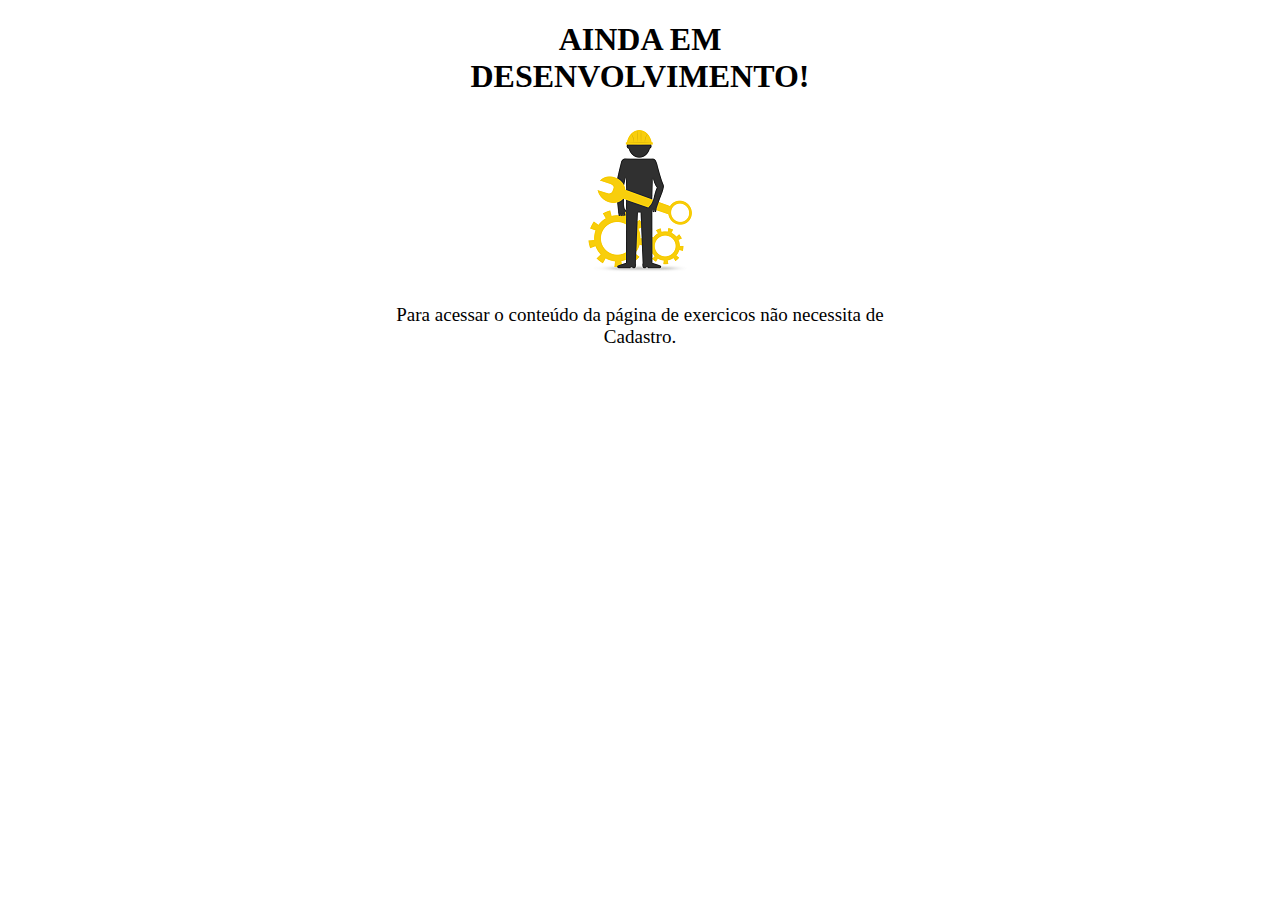
<file: páginas/login.html>
<!DOCTYPE html>
<html lang="pt-br">
<head>
    <meta charset="UTF-8">
    <meta name="viewport" content="width=device-width, initial-scale=1.0">
    <title>LOGIN</title>
</head>

<style>


    main {
        margin: auto;
        background-color: white;
        width: 500px;
        height: 300px;
        text-align: center;
    }

    main > p {
        font-size: 19px;
    }

</style>
<body>
    <main>
        <h1>AINDA EM DESENVOLVIMENTO!</h1>
        <img src="../imagens/manutenção.png" alt="manutençãoImage">
            <p>Para acessar o conteúdo da página de exercicos não necessita de Cadastro.</p>
    </main>


</body>
</html>
</file>
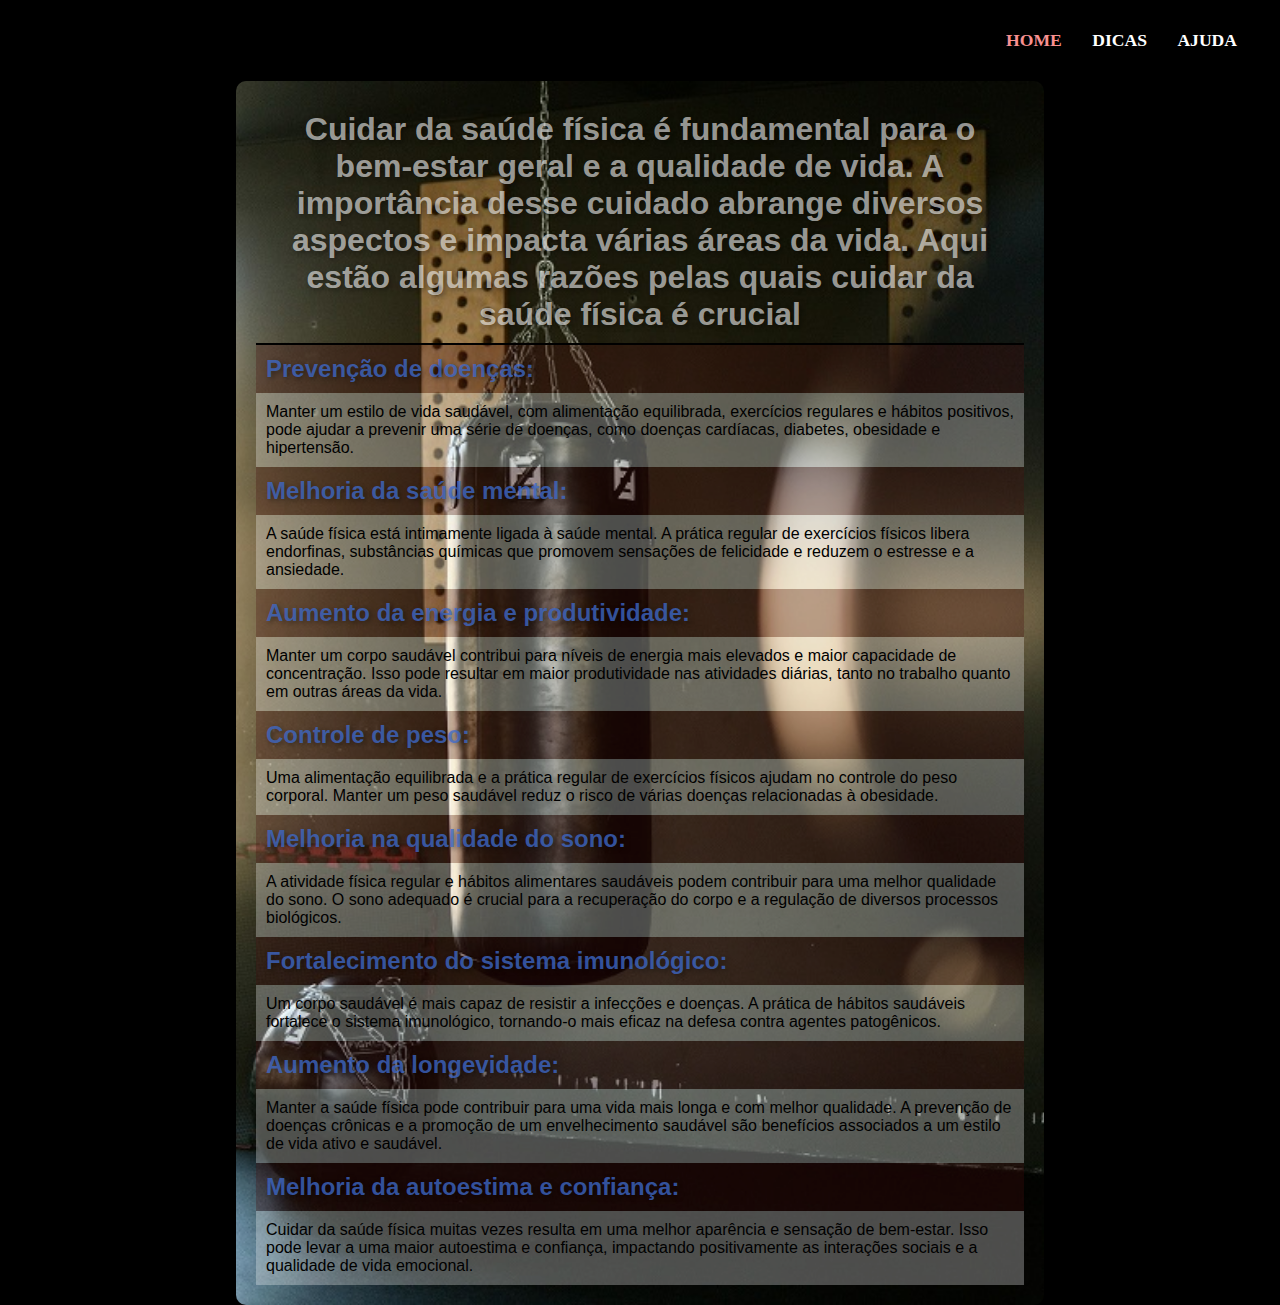
<file: páginas/saude.html>
<!DOCTYPE html>
<html lang="pt-br">
<head>
    <meta charset="UTF-8">
    <meta name="viewport" content="width=device-width, initial-scale=1.0">
    <link rel="shortcut icon" href="../imagens/favicon.ico" type="image/x-icon">
    <title>Saúde</title>
    <link rel="stylesheet" href="../estilo/saude.css">
    <link rel="stylesheet" href="../estilo/saudeMobile.css">
</head>
<body>
    <header>
        <a id="home" href="../index.html">HOME</a>
        <a href="dicas.html">DICAS</a>
        <a href="ajuda.html">AJUDA</a>
    </header>
    
    <section>

        <h1>Cuidar da saúde física é fundamental para o bem-estar geral e a qualidade de vida. A importância desse cuidado abrange diversos aspectos e impacta várias áreas da vida. Aqui estão algumas razões pelas quais cuidar da saúde física é crucial</h1>

<h2>Prevenção de doenças:</h2>

<p> Manter um estilo de vida saudável, com alimentação equilibrada, exercícios regulares e hábitos positivos, pode ajudar a prevenir uma série de doenças, como doenças cardíacas, diabetes, obesidade e hipertensão.</p>

<h2>Melhoria da saúde mental:</h2> 

<p>A saúde física está intimamente ligada à saúde mental. A prática regular de exercícios físicos libera endorfinas, substâncias químicas que promovem sensações de felicidade e reduzem o estresse e a ansiedade.</p>

<h2>Aumento da energia e produtividade:</h2>

<p>Manter um corpo saudável contribui para níveis de energia mais elevados e maior capacidade de concentração. Isso pode resultar em maior produtividade nas atividades diárias, tanto no trabalho quanto em outras áreas da vida.</p>

<h2>Controle de peso:</h2> 

<p>Uma alimentação equilibrada e a prática regular de exercícios físicos ajudam no controle do peso corporal. Manter um peso saudável reduz o risco de várias doenças relacionadas à obesidade.</p>

<h2>Melhoria na qualidade do sono:</h2>

<p>A atividade física regular e hábitos alimentares saudáveis podem contribuir para uma melhor qualidade do sono. O sono adequado é crucial para a recuperação do corpo e a regulação de diversos processos biológicos.</p>

<h2>Fortalecimento do sistema imunológico:</h2>

<p>Um corpo saudável é mais capaz de resistir a infecções e doenças. A prática de hábitos saudáveis fortalece o sistema imunológico, tornando-o mais eficaz na defesa contra agentes patogênicos.</p>

<h2>Aumento da longevidade:</h2>

<p>Manter a saúde física pode contribuir para uma vida mais longa e com melhor qualidade. A prevenção de doenças crônicas e a promoção de um envelhecimento saudável são benefícios associados a um estilo de vida ativo e saudável.</p>

<h2>Melhoria da autoestima e confiança:</h2>

<p>Cuidar da saúde física muitas vezes resulta em uma melhor aparência e sensação de bem-estar. Isso pode levar a uma maior autoestima e confiança, impactando positivamente as interações sociais e a qualidade de vida emocional.</p>
</section>

</body>
</html>
</file>
<file: estilo/style.css>
@charset "UTF-8";

*{
    padding: 0px;
    margin: 0px;
}

body {
    background-color: black;
    background-image: url(../imagens/fundoCalis2.jpg);
    background-position: center center;
    background-size: cover;
    background-repeat: no-repeat;
    background-attachment: fixed;
}

header {
    padding: 30px;
    text-align: right;
    font-size: 1.1rem;
    font-weight: bold;
}

header a {
    color: white;
    text-decoration: none;
    padding: 13px;
}

header a:hover {
    background-color: black;
    transition-duration: .4s;
}

header > #login {
    color: black;
    background-color: rgb(236, 234, 234);
}

header > #login:hover {
    color: black;
    background-color: rgb(167, 165, 165);
    transition-duration: .4s;
    border-radius: none;
}

header > #home {
    color: rgb(248, 144, 144);
}

div {
    padding: 15px;
}

#search {
    padding: 7px;
    width: 200px;
    background-color: white;
    border: none;
    border-radius: 5px;
    border: 2px solid rgb(85, 50, 50);
}

label {
    background-color: white;
    border-radius: 50%;
    padding: 7px;
    color: white;
    cursor: pointer;
}

label:hover {
    background-color: rgb(179, 178, 178);
    transition-duration: 0.3s;
}

main {
    text-align: center;
    color: white;
    font-weight: bolder;
}

main h1 {
    font-family: Verdana, Geneva, Tahoma, sans-serif;
    font-size: 2.2rem;
    font-weight: bolder;
    text-shadow: 2px 2px 5px rgba(0, 0, 0, 0.5);
}

main p {
    font-size: 17px;
    font-family: Arial, Helvetica, sans-serif;
    text-align: justify;
    font-weight: bold;
    text-align: center;
    text-shadow: 2px 2px 5px rgba(0, 0, 0, 0.315);
}

main > #um {
    padding: 20px; 
    border-radius: 5px;
    color: white;
    box-shadow: 2px 2px 5px rgba(0, 0, 0, 0.315);
    background-color: rgb(228, 29, 29);
    text-decoration: none;
}

main > #um:hover {
    color: white;
    background-color: rgb(241, 66, 66);
    border-radius: 5px;
    box-shadow: 2px 2px 5px rgba(0, 0, 0, 0.315);
    transition-duration: .4s;
}

main > #dois {
    color: white;
    border-radius: 5px;
    text-decoration: none;
    background-color: black;
    padding: 18px;
    border: 2px solid white;
}

main > #dois:hover {
    color: white;
    border-radius: 5px;
    background-color: rgb(43, 42, 42);
    border: 2px solid white;
    transition-duration: .4s;
}
</file>
<file: estilo/styleMobile.css>
@charset "UTF-8";

@media screen and (min-width: 280px) and (max-width: 750px) {

    * {
        padding: 0px;
        margin: 0px;
        box-sizing: border-box;
    }
    
    body {
        background-color: black;
        background-image: url(../imagens/fundoCalis2.jpg);
        background-position: center center;
        background-size: cover;
        background-repeat: no-repeat;
        background-attachment: fixed;
        font-family: Arial, Helvetica, sans-serif; /* Adicionando uma fonte padrão */
    }
    
    header {
        padding: 15px;
        text-align: center; /* Centralizando o texto */
    }
    
    header a {
        color: white;
        text-decoration: none;
        padding: 10px;
        display: block; /* Transformando os links em blocos para ocuparem a largura total */
        margin-bottom: 10px; /* Adicionando espaçamento entre os links */
    }
    
    header a:hover {
        background-color: rgba(151, 150, 150, 0.753); /* Escurecendo a cor de fundo ao passar o mouse */
        transition-duration: .4s;
    }
    
    header > #login {
        background-color: rgb(236, 234, 234);
    }
    
    header > #login:hover {
        background-color: rgb(167, 165, 165);
        transition-duration: .4s;
        border-radius: none;
    }
    
    header > #home {
        color: rgb(248, 144, 144);
    }
    
    main {
        text-align: center;
        color: white;
        font-weight: bold;
        padding: 10px;
    }
    
    main h1 {
        font-size: 1.8rem; /* Reduzindo o tamanho do título */
        text-shadow: 1px 1px 3px rgba(0, 0, 0, 0.5);
    }
    
    main p {
        font-size: 16px; /* Reduzindo o tamanho do texto */
        line-height: 1.5; /* Aumentando o espaçamento entre as linhas */
        text-align: justify;
        padding: 0 10px; /* Adicionando um espaçamento nas laterais */
    }
    
    main > #todos_exercicios {
        margin: 10px auto; /* Centralizando o link */
        width: calc(100% - 20px); /* Fazendo com que o link ocupe a largura total com um espaçamento de 10px em cada lado */
        max-width: 300px; /* Limitando a largura máxima do link */
    }

}
</file>
<file: estilo/treinos.css>
@charset "ITF-8";

* {
    padding: 0px;
    margin: 0px; 
}

body {
    font-family: Arial, Helvetica, sans-serif;
    color: white;
    background-color: black;
    background-image: url(../imagens/treinosfundo.jpg);
    background-position: center;
    background-repeat: no-repeat;
    background-attachment: fixed;
}

header {
    padding: 10px;
}

header  img {
    width: 50px;
    margin: 10px;
    border-radius: 50%;
    box-sizing: 2px 2px 5px rgba(0, 0, 0, 0.400)
    ;
    box-sizing: border-box;
}

header img:hover {
    border: 2px solid white;
    transform: translate(-3px, -3px);
    box-shadow: 5px 5px 10px rgba(0, 0, 0, 0.600);
    transition: transform .3s;
}

main {
    width: 70vw;
    margin: auto;

    padding: 10px;
    text-align: justify;
    background-color: rgba(0, 0, 0, 0.404);
    border-radius: 10px 0px;
}

main h2 {
    padding: 10px;
    border-top: 2px solid white;
    font-size: 1.9rem;
    color: rgb(178, 102, 250);
    text-shadow: 2px 2px 5px rgba(0, 0, 0, 0.400);
}

main p {
    padding: 10px;
    font-size: 1.1rem;
    text-shadow: 2px 2px 3px rgba(0, 0, 0, 0.24);
}
</file>
<file: estilo/treinosMobile.css>
@charset "UTF-8";

@media screen and (min-width: 280px) and (max-width: 750px) {


    * {
        padding: 0px;
        margin: 0px;
        box-sizing: border-box; /* Garantindo que o padding e a borda não aumentem a largura dos elementos */
    }
    
    body {
        font-family: Arial, Helvetica, sans-serif;
        color: white;
        background-color: black;
        background-image: url(../imagens/treinosfundo.jpg);
        background-position: center;
        background-repeat: no-repeat;
        background-attachment: fixed;
    }
    
    header {
        padding: 10px;
        text-align: center; /* Centralizando o conteúdo */
    }
    
    header img {
        width: 50px;
        margin: 10px;
        border-radius: 50%;
        border: 2px solid transparent; /* Adicionando uma borda transparente */
        transition: border-color 0.3s, transform 0.3s, box-shadow 0.3s; /* Adicionando transição para a borda, transformação e sombra */
    }
    
    header img:hover {
        border-color: white; /* Alterando a cor da borda ao passar o mouse */
        transform: translate(-3px, -3px); /* Movendo a imagem ao passar o mouse */
        box-shadow: 5px 5px 10px rgba(0, 0, 0, 0.6); /* Adicionando sombra ao passar o mouse */
    }
    
    main {
        width: 90%; /* Reduzindo a largura do conteúdo para dispositivos móveis */
        margin: auto;
        padding: 10px;
        text-align: justify;
        background-color: rgba(0, 0, 0, 0.404);
        border-radius: 10px; /* Adicionando borda arredondada */
    }
    
    main h2 {
        padding: 10px;
        border-top: 2px solid white;
        font-size: 1.5rem; /* Reduzindo o tamanho da fonte */
        color: rgb(178, 102, 250);
        text-shadow: 2px 2px 5px rgba(0, 0, 0, 0.4);
    }
    
    main p {
        padding: 10px;
        font-size: 1rem; /* Reduzindo o tamanho da fonte */
        text-shadow: 2px 2px 3px rgba(0, 0, 0, 0.24);
    }

}
</file>
<file: estilo/exercicios.css>
@charset "UTF-8";

*{
    padding: 0px;
    margin: 0px;
}

body{
    background-color: rgb(110, 109, 109);
    background-image: url(../imagens/fundoExer.jpg);
    background-position: top;
    background-repeat: no-repeat;
    background-size: cover;
}

header {
    padding: 30px;
    text-align: right;
    font-size: 1.1rem;
    font-weight: bold;
}

header a {
    color: rgb(99, 39, 39);
    text-decoration: none;
    padding: 13px;
}

header a:hover {
    background-color: rgb(146, 145, 144);
    transition-duration: .4s;
}

header > #login {
    color: rgb(231, 222, 222);
    background-color: rgb(245, 73, 73);
}

header > #login:hover {
    color: black;
    background-color: rgb(250, 124, 124);
    transition-duration: .4s;
    border-radius: none;
}

header > #home {
    color: rgb(245, 53, 53);
}

main {
    font-family: Verdana, Geneva, Tahoma, sans-serif;
    color: rgba(0, 0, 0, 0.692);
    width: 60vw;
    margin: auto;
}

main h1 {
    padding: 17px;
    text-align: center;
    font-size: 3rem;
    text-shadow: 2px 2px 5px rgba(0, 0, 0, 0.350);
}

main h2 {
    text-align: center;
    color: rgba(116, 33, 27, 0.712);

    padding: 10px;
    font-size: 2rem;
    text-shadow: 2px 2px 5px rgba(0, 0, 0, 0.350);
}

main ul {
    list-style-type: none;
}

main > ul > li {
    padding: 15px;
    text-align: center;
}

main > ul > li > a { 
    color: white;
    font-size: 1.1rem;
    border-radius: 10px;
    padding: 10px;
    text-decoration: none;
    background-color: rgba(70, 67, 67, 0.76);
}

main > ul > li > a:hover { 
    background-color: rgba(34, 33, 33, 0.76);
}
</file>
<file: estilo/exerciciosMobile.css>
@charset "UTF-8";

@media screen and (min-width: 280px) and (max-width: 750px) {

    * {
        padding: 0px;
        margin: 0px;
        box-sizing: border-box; /* Garantindo que o padding e a borda não aumentem a largura dos elementos */
    }
    
    body {
        background-color: rgb(110, 109, 109);
        background-image: url(../imagens/fundoExer.jpg);
        background-position: top;
        background-repeat: no-repeat;
        background-size: cover;
        font-family: Arial, sans-serif; /* Adicionando uma fonte padrão */
    }
    
    header {
        padding: 15px;
        text-align: center; /* Centralizando o texto */
        font-size: 1rem; /* Reduzindo o tamanho da fonte */
        font-weight: bold;
    }
    
    header a {
        color: rgb(99, 39, 39);
        text-decoration: none;
        padding: 10px;
        display: block; /* Transformando os links em blocos para ocuparem a largura total */
        margin-bottom: 10px; /* Adicionando espaçamento entre os links */
    }
    
    header a:hover {
        background-color: rgb(146, 145, 144);
        transition-duration: .4s;
    }
    
    header > #login {
        color: rgb(231, 222, 222);
        background-color: rgb(245, 73, 73);
    }
    
    header > #login:hover {
        color: black;
        background-color: rgb(250, 124, 124);
        transition-duration: .4s;
        border-radius: none;
    }
    
    header > #home {
        color: rgb(245, 53, 53);
    }
    
    main {
        font-family: Verdana, Geneva, Tahoma, sans-serif;
        color: rgba(0, 0, 0, 0.692);
        width: 80%; /* Reduzindo a largura do conteúdo para dispositivos móveis */
        margin: auto; /* Centralizando o conteúdo */
    }
    
    main h1 {
        padding: 15px;
        text-align: center;
        font-size: 2rem; /* Reduzindo o tamanho da fonte */
        text-shadow: 1px 1px 3px rgba(0, 0, 0, 0.350);
    }
    
    main h2 {
        background-color: rgba(255, 255, 255, 0.493);
        text-align: center;
        color: rgba(3, 81, 199, 0.986);;
        padding: 10px;
        font-size: 1.5rem; /* Reduzindo o tamanho da fonte */
        text-shadow: 1px 1px 3px rgba(0, 0, 0, 0.350);
    }
    
    main ul {
        list-style-type: none;
        padding: 0;
    }
    
    main > ul > li {
        padding: 15px;
        text-align: center;
    }
    
    main > ul > li > a { 
        color: white;
        font-size: 1rem; /* Reduzindo o tamanho da fonte */
        border-radius: 10px;
        padding: 10px;
        text-decoration: none;
        background-color: rgba(70, 67, 67, 0.76);
        display: block; /* Transformando os links em blocos para ocuparem a largura total */
    }
    
    main > ul > li > a:hover { 
        background-color: rgba(34, 33, 33, 0.76);
    }

}
</file>
<file: estilo/ajuda.css>
@charset "UTF-8";

*{
    padding: 0px;
    margin: 0px;
}

main {
    padding: 20px;
    margin: auto;
    background-color: rgb(163, 163, 163);
    border-radius: 10px;
    font-family: Arial, Helvetica, sans-serif;
    color: rgb(109, 49, 49);
}

main h1 {
    padding: 30px;
    font-size: 2rem;
    font-weight: bolder;
    text-align: center;
    color: rgb(241, 39, 39);
}

main h2 {
    padding: 20px;
    font-size: 1.5rem;
    font-weight: bolder;
    text-align: center;
    color: rgb(83, 80, 80);
}

main p {
    padding: 10px;
    text-align: justify;
    text-indent: 10px;
    font-size: 1rem;
    font-weight: bolder;
    text-align: center;
    color: rgb(0, 0, 0);
}
</file>
<file: estilo/dicas.css>
@charset "UTF-8";

*{
    padding: 0px;
    margin: 0px;
}

body {
    background-color: rgb(53, 52, 52);
    background-position: top;
    background-size: contain;
    background-repeat: no-repeat;
    background-attachment: fixed;
}

header {
    padding: 30px;
    text-align: right;
    font-size: 1.1rem;
    font-weight: bold;
}

header a {
    color: white;
    text-decoration: none;
    padding: 13px;
}

header a:hover {
    background-color: rgb(49, 49, 49);
    transition-duration: .4s;
}


header > #home {
    color: rgb(248, 144, 144);
}

section {
    background-image: url(../imagens/dicasFundo.jpg);
    background-position:center;
    background-size: cover;
    background-repeat: no-repeat;

    padding: 20px;
    width: 60%;
    height: 60%;
    margin: auto;
    border-radius: 10px;
}

section h1 {
    color: rgba(255, 255, 255, 0.849);
    padding: 20px;
    border-bottom: 2px solid white;

    text-align: center;
    text-shadow: 2px 2px 5px rgba(0, 0, 0, 0.404);
    font-size: 2rem;
    font-family: Verdana, Geneva, Tahoma, sans-serif;
}

section h2 {
    background-color: rgba(228, 14, 14, 0.205);
    color: rgb(31, 149, 245);
    padding: 10px;

    text-shadow: 2px 2px 5px rgba(0, 0, 0, 0.404);
    font-size: 1.5rem;
    font-family: Verdana, Geneva, Tahoma, sans-serif;
}

section p {
    color: white;
    padding: 10px;

    text-shadow: 2px 2px 5px rgba(0, 0, 0, 0.404);
    font-size: 1rem;
    font-family: Arial, Helvetica, sans-serif;
}
</file>
<file: estilo/dicasMobile.css>
@charset "UTF-8";

@media screen and (min-width: 280px) and (max-width: 750px) {

    * {
        padding: 0px;
        margin: 0px;
        box-sizing: border-box; /* Garantindo que o padding e a borda não aumentem a largura dos elementos */
    }
    
    body {
        background-color: rgb(53, 52, 52);
        background-position: top;
        background-size: contain;
        background-repeat: no-repeat;
        background-attachment: fixed;
        font-family: Arial, sans-serif; /* Adicionando uma fonte padrão */
    }
    
    header {
        padding: 15px;
        text-align: center; /* Centralizando o texto */
        font-size: 1rem; /* Reduzindo o tamanho da fonte */
        font-weight: bold;
    }
    
    header a {
        color: white;
        text-decoration: none;
        padding: 10px;
        display: block; /* Transformando os links em blocos para ocuparem a largura total */
        margin-bottom: 10px; /* Adicionando espaçamento entre os links */
    }
    
    header a:hover {
        background-color: rgb(121, 119, 119);
        transition-duration: .4s;
    }
    
    section {
        background-image: url(../imagens/dicasFundo.jpg);
        background-position: center;
        background-size: cover;
        background-repeat: no-repeat;
        padding: 10px;
        width: 80%; /* Reduzindo a largura da seção para dispositivos móveis */
        margin: auto; /* Centralizando a seção */
        border-radius: 10px;
    }
    
    section h1 {
        color: rgba(255, 255, 255, 0.849);
        padding: 15px;
        border-bottom: 1px solid white; /* Reduzindo a espessura da borda */
        text-align: center;
        text-shadow: 1px 1px 3px rgba(0, 0, 0, 0.404);
        font-size: 1.5rem; /* Reduzindo o tamanho da fonte */
        font-family: Verdana, Geneva, Tahoma, sans-serif;
    }
    
    section h2 {
        background-color: rgba(228, 14, 14, 0.205);
        color: rgb(31, 149, 245);
        padding: 10px;
        text-shadow: 1px 1px 3px rgba(0, 0, 0, 0.404);
        font-size: 1.2rem; /* Reduzindo o tamanho da fonte */
        font-family: Verdana, Geneva, Tahoma, sans-serif;
    }
    
    section p {
        color: white;
        padding: 10px;
        text-shadow: 1px 1px 3px rgba(0, 0, 0, 0.404);
        font-size: 1rem; /* Reduzindo o tamanho da fonte */
        font-family: Arial, Helvetica, sans-serif;
    }

}
</file>
<file: estilo/saude.css>
@charset "UTF-8";

*{
    padding: 0px;
    margin: 0px;
}

body {
    background-color: black;
    background-position: top;
    background-size: contain;
    background-repeat: no-repeat;
    background-attachment: fixed;
}

header {
    padding: 30px;
    text-align: right;
    font-size: 1.1rem;
    font-weight: bold;
}

header a {
    color: white;
    text-decoration: none;
    padding: 13px;
}

header a:hover {
    background-color: rgb(49, 49, 49);
    transition-duration: .4s;
}


header > #home {
    color: rgb(248, 144, 144);
}

section {
    background-image: url(../imagens/saudeFundo.jpg);
    background-position:center;
    background-size: cover;
    background-repeat: no-repeat;

    padding: 20px;
    width: 60%;
    height: 60%;
    margin: auto;
    border-radius: 10px;
}

section h1 {
    color: #ffffff96;
    font-size: 2rem;
    font-family: Verdana, Geneva, Tahoma, sans-serif;
    text-align: center;
    text-shadow: 2px 2px 5px rgba(0, 0, 0, 0.39);
    border-bottom: 2px solid black;
    padding: 10px;
}

section h2 {
    background-color: rgba(70, 15, 15, 0.295);
    color: #3e6bcec0;
    padding: 10px;
    font-size: 1.5rem;
    font-family: Verdana, Geneva, Tahoma, sans-serif;
    text-shadow: 2px 2px 5px rgba(0, 0, 0, 0.39);
}

section p {
    color: black;
    background-color: rgba(255, 255, 255, 0.295);
    padding: 10px;
    font-size: 1rem;
    font-family: Arial, Helvetica, sans-serif;
}
</file>
<file: estilo/saudeMobile.css>
@charset "UTF-8";

@media screen and (min-width: 280px) and (max-width: 750px) {

    * {
        padding: 0px;
        margin: 0px;
        box-sizing: border-box; /* Garantindo que o padding e a borda não aumentem a largura dos elementos */
    }
    
    body {
        background-color: black;
        background-position: top;
        background-size: contain;
        background-repeat: no-repeat;
        background-attachment: fixed;
        font-family: Arial, sans-serif; /* Adicionando uma fonte padrão */
    }
    
    header {
        padding: 15px;
        text-align: center;
        font-size: 1rem; /* Reduzindo o tamanho da fonte */
        font-weight: bold;
    }
    
    header a {
        color: white;
        text-decoration: none;
        padding: 10px;
        display: block; /* Transformando os links em blocos para ocuparem a largura total */
        margin-bottom: 10px;
    }
    
    header a:hover {
        background-color: rgb(49, 49, 49);
        transition-duration: .4s;
    }
    
    section {
        background-image: url(../imagens/saudeFundo.jpg);
        background-position:center;
        background-size: cover;
        background-repeat: no-repeat;
        padding: 10px;
        border-radius: 10px;
    }
    
    section h1 {
        color: #ffffff96;
        font-size: 1.5rem; /* Reduzindo o tamanho da fonte */
        font-family: Verdana, Geneva, Tahoma, sans-serif;
        text-align: center;
        text-shadow: 1px 1px 3px rgba(0, 0, 0, 0.39);
        border-bottom: 1px solid black; /* Reduzindo a espessura da borda */
        padding: 10px;
    }
    
    section h2 {
        background-color: rgba(70, 15, 15, 0.295);
        color: #3e6bcec0;
        padding: 10px;
        font-size: 1.2rem; /* Reduzindo o tamanho da fonte */
        font-family: Verdana, Geneva, Tahoma, sans-serif;
        text-shadow: 1px 1px 3px rgba(0, 0, 0, 0.39);
        border-top: 2px solid white;
    }
    
    section p {
        color: black;
        background-color: rgba(255, 255, 255, 0.295);
        padding: 10px;
        font-size: 1rem;
        font-family: Arial, Helvetica, sans-serif;
    }

}
</file>
